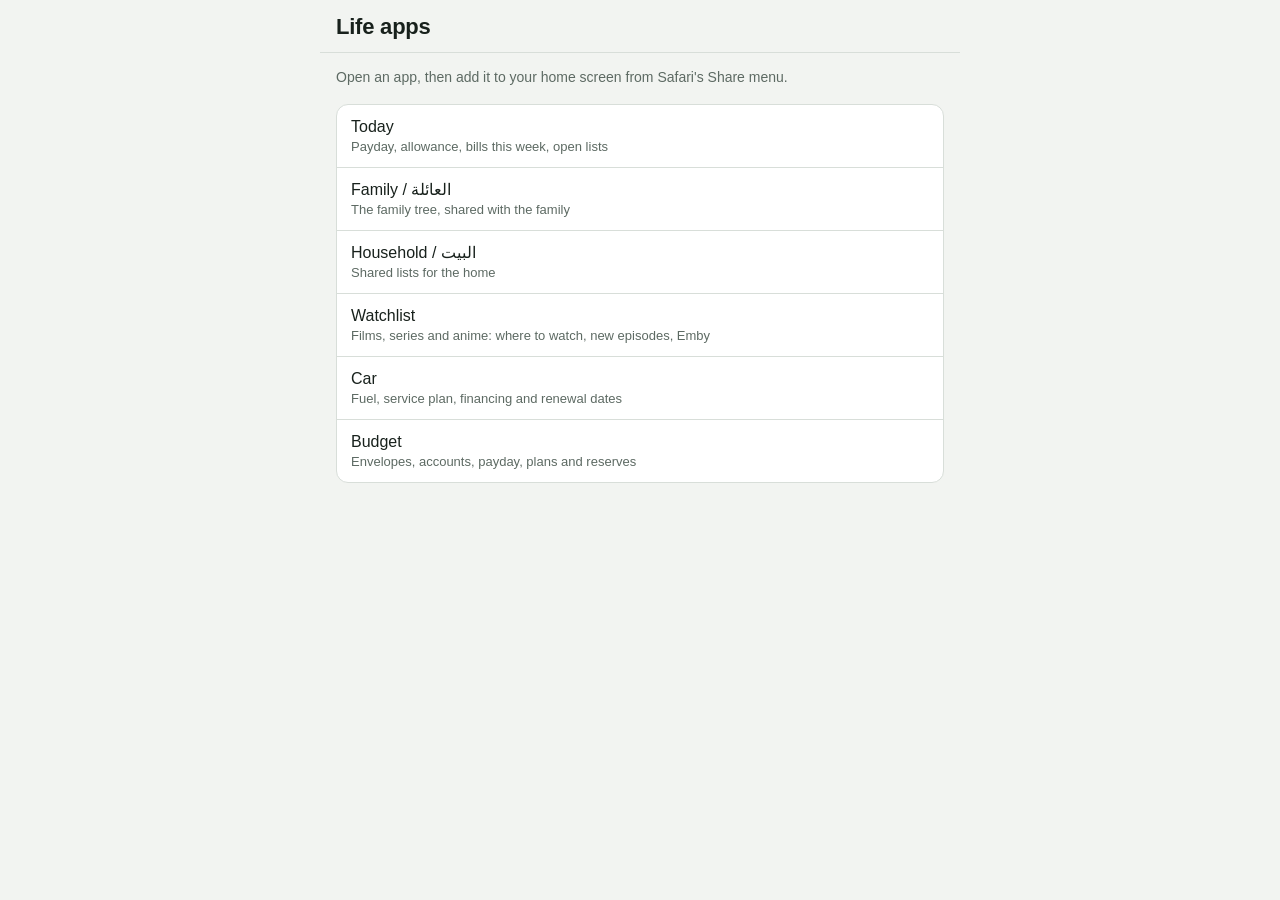
<file: index.html>
<!doctype html>
<html lang="en">
<head>
  <meta charset="utf-8">
  <meta name="viewport" content="width=device-width, initial-scale=1, viewport-fit=cover">
  <title>Life apps</title>
  <link rel="stylesheet" href="shared/ui.css">
</head>
<body>
  <div id="app">
    <header class="app-header"><h1 class="app-title">Life apps</h1></header>
    <main class="app-main">
      <p class="figure-label">Open an app, then add it to your home screen from Safari's Share menu.</p>
      <ul class="list" style="margin-top:16px">
        <li class="row">
          <a class="row-main" href="today/" style="color:inherit;text-decoration:none">
            <span class="row-title">Today</span>
            <span class="row-sub">Payday, allowance, bills this week, open lists</span>
          </a>
        </li>
        <li class="row">
          <a class="row-main" href="family/" style="color:inherit;text-decoration:none">
            <span class="row-title">Family / العائلة</span>
            <span class="row-sub">The family tree, shared with the family</span>
          </a>
        </li>
        <li class="row">
          <a class="row-main" href="household/" style="color:inherit;text-decoration:none">
            <span class="row-title">Household / البيت</span>
            <span class="row-sub">Shared lists for the home</span>
          </a>
        </li>
        <li class="row">
          <a class="row-main" href="watchlist/" style="color:inherit;text-decoration:none">
            <span class="row-title">Watchlist</span>
            <span class="row-sub">Films, series and anime: where to watch, new episodes, Emby</span>
          </a>
        </li>
        <li class="row">
          <a class="row-main" href="car/" style="color:inherit;text-decoration:none">
            <span class="row-title">Car</span>
            <span class="row-sub">Fuel, service plan, financing and renewal dates</span>
          </a>
        </li>
        <li class="row">
          <a class="row-main" href="budget/" style="color:inherit;text-decoration:none">
            <span class="row-title">Budget</span>
            <span class="row-sub">Envelopes, accounts, payday, plans and reserves</span>
          </a>
        </li>
      </ul>
    </main>
  </div>
</body>
</html>
</file>
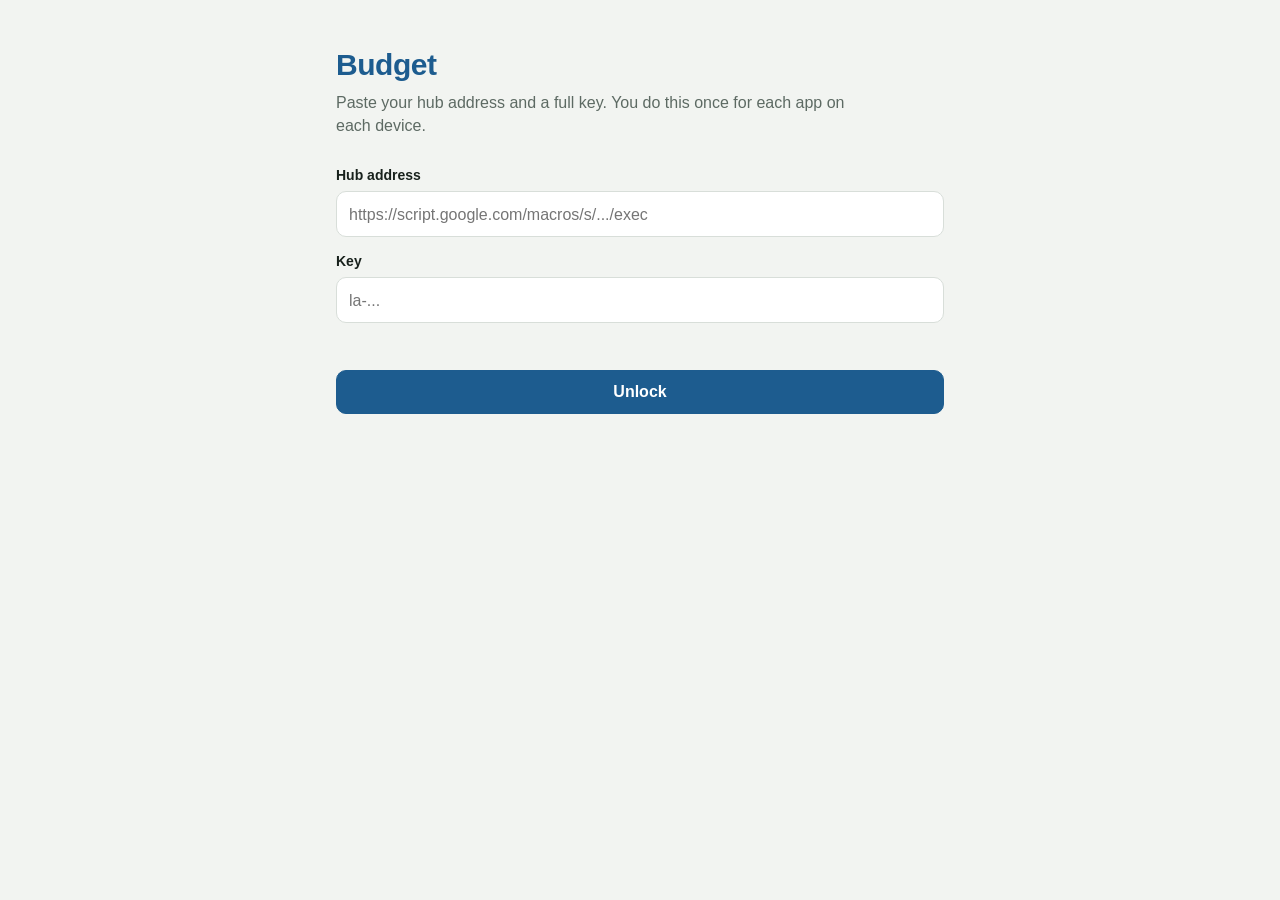
<file: budget/index.html>
<!doctype html>
<html lang="en" style="--accent: #1d5c8f">
<head>
  <meta charset="utf-8">
  <meta name="viewport" content="width=device-width, initial-scale=1, viewport-fit=cover">
  <title>Budget</title>
  <meta name="theme-color" content="#1d5c8f">
  <meta name="apple-mobile-web-app-capable" content="yes">
  <meta name="mobile-web-app-capable" content="yes">
  <meta name="apple-mobile-web-app-title" content="Budget">
  <meta name="apple-mobile-web-app-status-bar-style" content="default">
  <link rel="manifest" href="manifest.json">
  <link rel="apple-touch-icon" href="icon-180.png">
  <link rel="icon" href="icon-192.png">
  <link rel="stylesheet" href="../shared/ui.css">
  <link rel="stylesheet" href="budget.css">
</head>
<body>
  <div id="app"></div>
  <script src="../shared/hub.js"></script>
  <script src="../shared/kit.js"></script>
  <script src="calc.js"></script>
  <script src="../car/calc.js"></script>
  <script src="sms.js"></script>
  <script src="v1-ledger.js"></script>
  <script src="migrate.js"></script>
  <script src="app.js"></script>
</body>
</html>
</file>
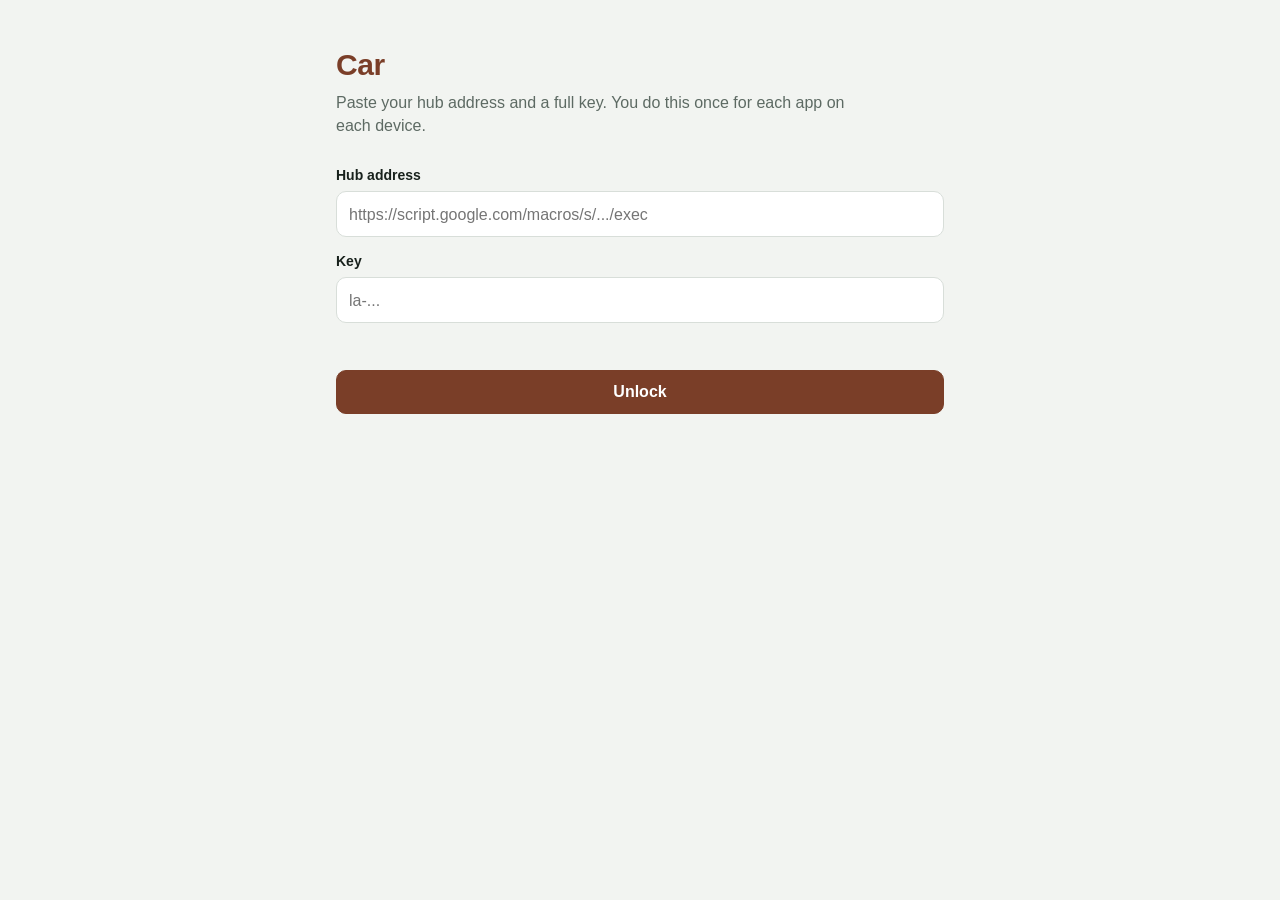
<file: car/index.html>
<!doctype html>
<html lang="en" style="--accent: #7a3e28">
<head>
  <meta charset="utf-8">
  <meta name="viewport" content="width=device-width, initial-scale=1, viewport-fit=cover">
  <title>Car</title>
  <meta name="theme-color" content="#7a3e28">
  <meta name="apple-mobile-web-app-capable" content="yes">
  <meta name="mobile-web-app-capable" content="yes">
  <meta name="apple-mobile-web-app-title" content="Car">
  <meta name="apple-mobile-web-app-status-bar-style" content="default">
  <link rel="manifest" href="manifest.json">
  <link rel="apple-touch-icon" href="icon-180.png">
  <link rel="icon" href="icon-192.png">
  <link rel="stylesheet" href="../shared/ui.css">
  <link rel="stylesheet" href="car.css">
</head>
<body>
  <div id="app"></div>
  <script src="../shared/hub.js"></script>
  <script src="../shared/kit.js"></script>
  <script src="../budget/calc.js"></script>
  <script src="calc.js"></script>
  <script src="app.js"></script>
</body>
</html>
</file>
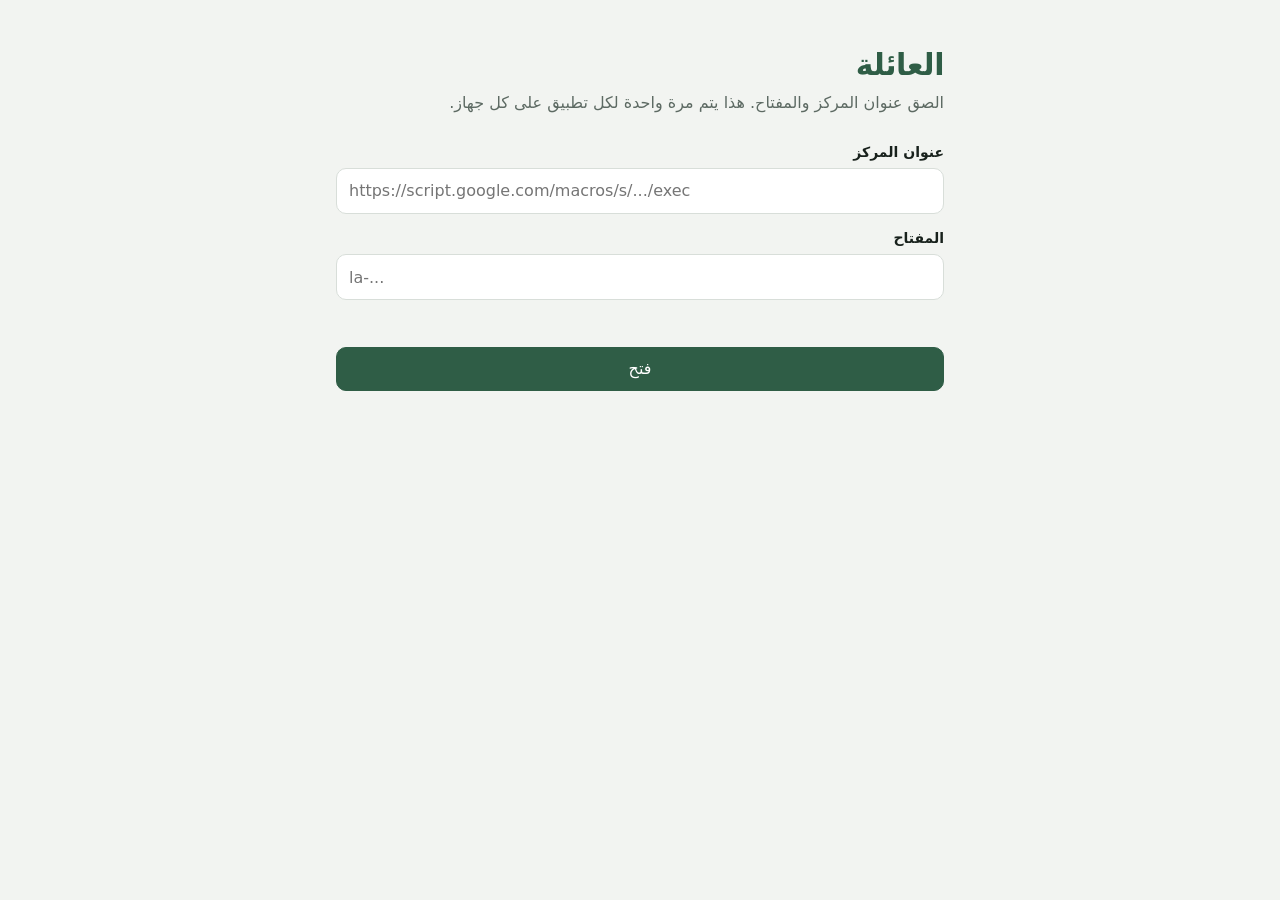
<file: family/index.html>
<!doctype html>
<html lang="ar" dir="rtl" style="--accent: #2f5d46">
<head>
  <meta charset="utf-8">
  <meta name="viewport" content="width=device-width, initial-scale=1, viewport-fit=cover">
  <meta name="robots" content="noindex, nofollow">
  <title>العائلة</title>
  <meta name="theme-color" content="#2f5d46">
  <meta name="apple-mobile-web-app-capable" content="yes">
  <meta name="mobile-web-app-capable" content="yes">
  <meta name="apple-mobile-web-app-title" content="العائلة">
  <meta name="apple-mobile-web-app-status-bar-style" content="default">
  <link rel="manifest" href="manifest.json">
  <link rel="apple-touch-icon" href="icon-180.png">
  <link rel="icon" href="icon-192.png">
  <link rel="stylesheet" href="../shared/ui.css">
  <link rel="stylesheet" href="family.css">
</head>
<body>
  <div id="app"></div>
  <script src="../shared/hub.js"></script>
  <script src="../shared/kit.js"></script>
  <script src="tree.js"></script>
  <script src="app.js"></script>
</body>
</html>
</file>
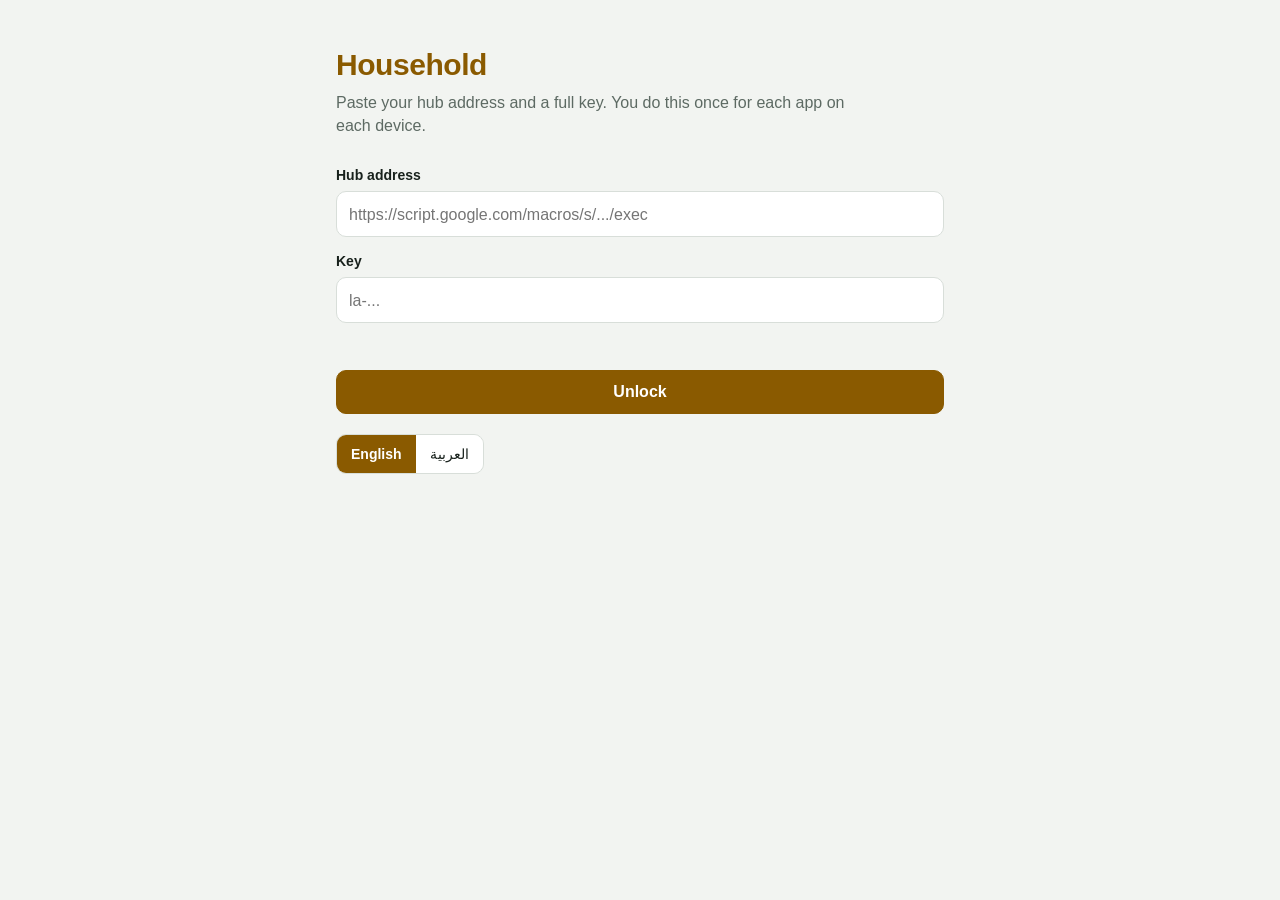
<file: household/index.html>
<!doctype html>
<html lang="en" style="--accent: #8a5a00">
<head>
  <meta charset="utf-8">
  <meta name="viewport" content="width=device-width, initial-scale=1, viewport-fit=cover">
  <title>Household</title>
  <meta name="theme-color" content="#8a5a00">
  <meta name="apple-mobile-web-app-capable" content="yes">
  <meta name="mobile-web-app-capable" content="yes">
  <meta name="apple-mobile-web-app-title" content="البيت">
  <meta name="apple-mobile-web-app-status-bar-style" content="default">
  <link rel="manifest" href="manifest.json">
  <link rel="apple-touch-icon" href="icon-180.png">
  <link rel="icon" href="icon-192.png">
  <link rel="stylesheet" href="../shared/ui.css">
  <link rel="stylesheet" href="household.css">
</head>
<body>
  <div id="app"></div>
  <script src="../shared/hub.js"></script>
  <script src="../shared/kit.js"></script>
  <script src="data.js"></script>
  <script src="catalog.js"></script>
  <script src="app.js"></script>
</body>
</html>
</file>
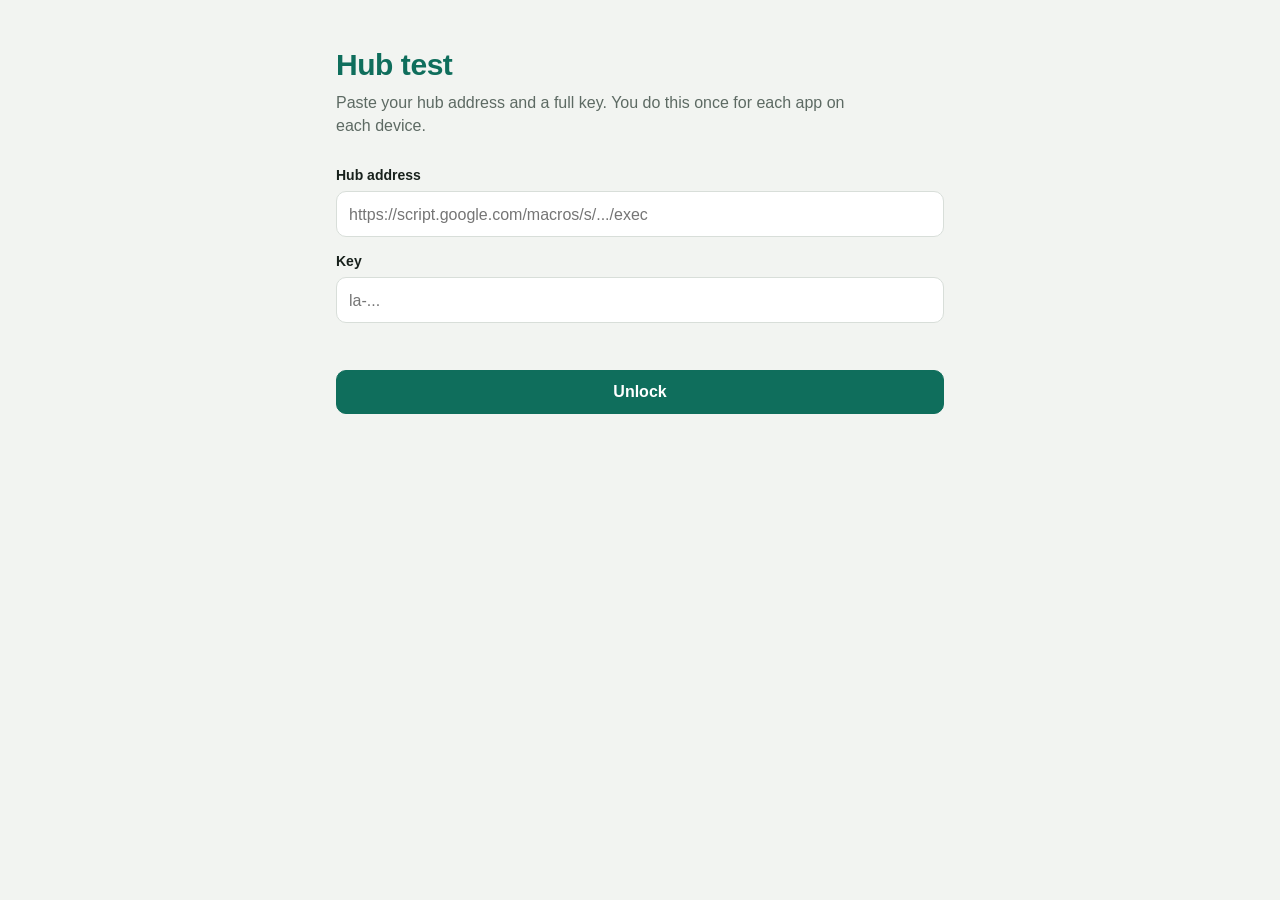
<file: test/index.html>
<!doctype html>
<html lang="en" style="--accent: #0f6e5c">
<head>
  <meta charset="utf-8">
  <meta name="viewport" content="width=device-width, initial-scale=1, viewport-fit=cover">
  <title>Hub test</title>
  <meta name="theme-color" content="#0f6e5c">
  <meta name="apple-mobile-web-app-capable" content="yes">
  <meta name="mobile-web-app-capable" content="yes">
  <meta name="apple-mobile-web-app-title" content="Hub test">
  <meta name="apple-mobile-web-app-status-bar-style" content="default">
  <link rel="manifest" href="manifest.json">
  <link rel="apple-touch-icon" href="icon-180.png">
  <link rel="icon" href="icon-192.png">
  <link rel="stylesheet" href="../shared/ui.css">
</head>
<body>
  <div id="app"></div>
  <script src="../shared/hub.js"></script>
  <script src="../shared/kit.js"></script>
  <script src="app.js"></script>
</body>
</html>
</file>
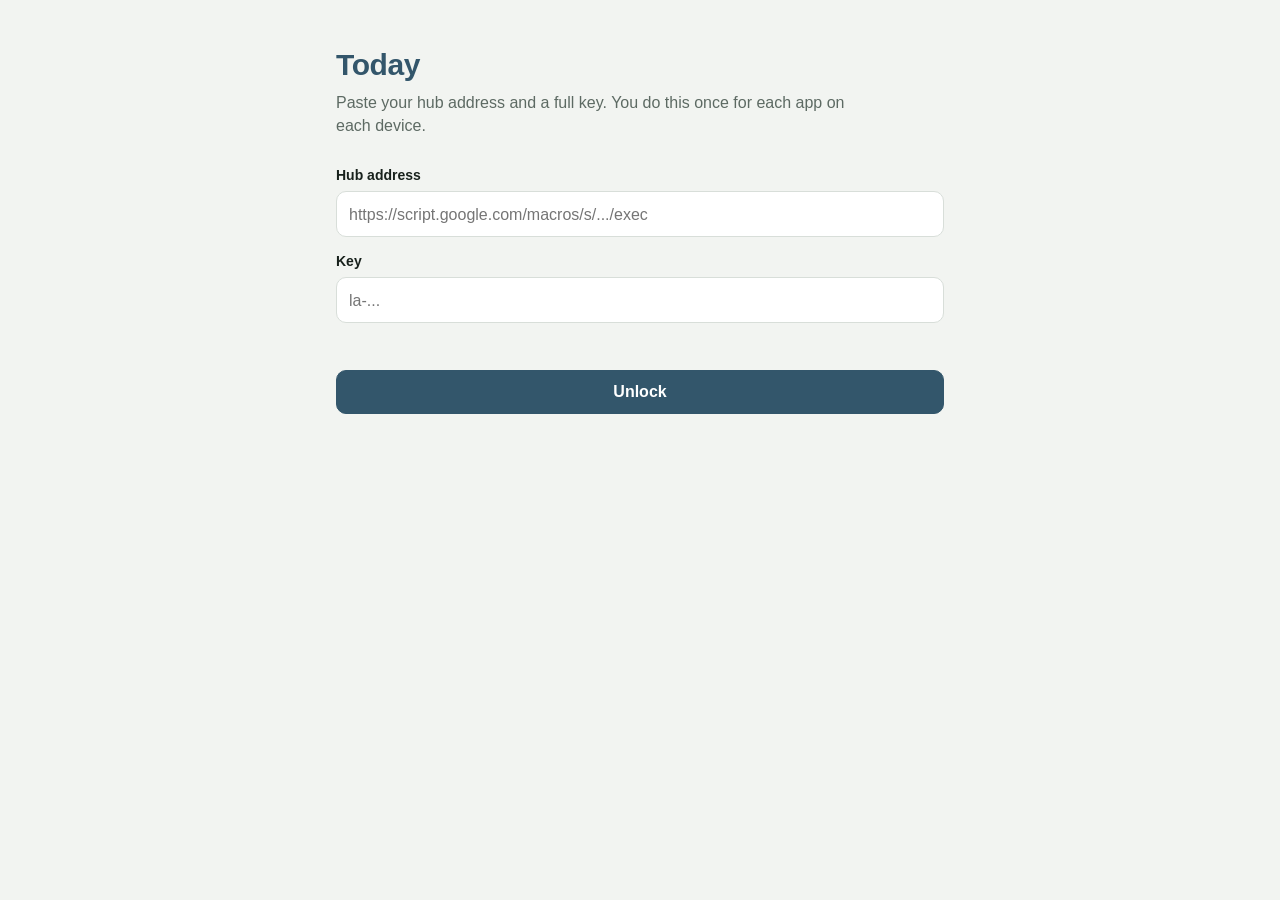
<file: today/index.html>
<!doctype html>
<html lang="en" style="--accent: #33566b">
<head>
  <meta charset="utf-8">
  <meta name="viewport" content="width=device-width, initial-scale=1, viewport-fit=cover">
  <title>Today</title>
  <meta name="theme-color" content="#33566b">
  <meta name="apple-mobile-web-app-capable" content="yes">
  <meta name="mobile-web-app-capable" content="yes">
  <meta name="apple-mobile-web-app-title" content="Today">
  <meta name="apple-mobile-web-app-status-bar-style" content="default">
  <link rel="manifest" href="manifest.json">
  <link rel="apple-touch-icon" href="icon-180.png">
  <link rel="icon" href="icon-192.png">
  <link rel="stylesheet" href="../shared/ui.css">
  <link rel="stylesheet" href="today.css">
</head>
<body>
  <div id="app"></div>
  <script src="../shared/hub.js"></script>
  <script src="../shared/kit.js"></script>
  <script src="../budget/calc.js"></script>
  <script src="../car/calc.js"></script>
  <script src="../watchlist/data.js"></script>
  <script src="app.js"></script>
</body>
</html>
</file>
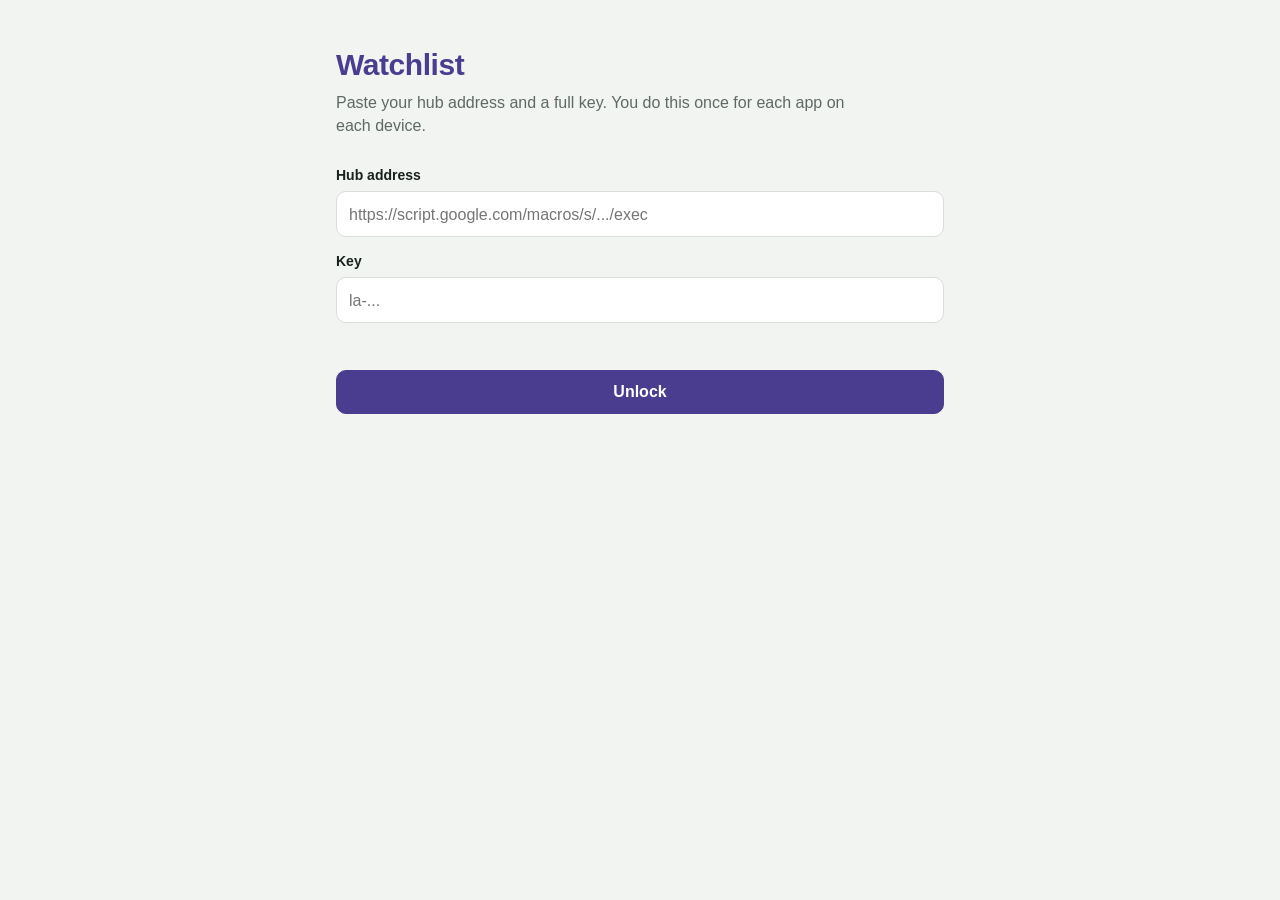
<file: watchlist/index.html>
<!doctype html>
<html lang="en" style="--accent: #4a3d8f">
<head>
  <meta charset="utf-8">
  <meta name="viewport" content="width=device-width, initial-scale=1, viewport-fit=cover">
  <title>Watchlist</title>
  <meta name="theme-color" content="#4a3d8f">
  <meta name="apple-mobile-web-app-capable" content="yes">
  <meta name="mobile-web-app-capable" content="yes">
  <meta name="apple-mobile-web-app-title" content="Watchlist">
  <meta name="apple-mobile-web-app-status-bar-style" content="default">
  <link rel="manifest" href="manifest.json">
  <link rel="apple-touch-icon" href="icon-180.png">
  <link rel="icon" href="icon-192.png">
  <link rel="stylesheet" href="../shared/ui.css">
  <link rel="stylesheet" href="watch.css">
</head>
<body>
  <div id="app"></div>
  <script src="../shared/hub.js"></script>
  <script src="../shared/kit.js"></script>
  <script src="data.js"></script>
  <script src="app.js"></script>
</body>
</html>
</file>
<file: shared/ui.css>
/*
 * Life apps: shared look.
 *
 * Built for one hand on an iPhone: the title and sync status at the top, the
 * list in the middle, and the thing you do most (adding) pinned at the bottom
 * where the thumb already is. Each app sets its own --accent on <html>, so
 * the apps share a shape but are told apart by colour.
 */

:root {
  --accent: #0f6e5c;
  --accent-ink: #ffffff;
  --accent-text: var(--accent); /* accent used for text; lifted in dark mode */
  --ground: #f2f4f1;
  --surface: #ffffff;
  --ink: #18211c;
  --muted: #5d6a63;
  --line: #d8ded9;
  --good: #2f7d4f;
  --warn: #a8670f;
  --bad: #b3261e;
  --radius: 12px;
  --gap: 16px;
  --font: -apple-system, BlinkMacSystemFont, "SF Pro Text", "SF Arabic", "Segoe UI", Roboto, "Noto Sans Arabic", sans-serif;
  color-scheme: light;
}

@media (prefers-color-scheme: dark) {
  :root {
    --ground: #101412;
    --surface: #1a201d;
    --ink: #e4ebe6;
    --muted: #97a59d;
    --line: #2c3530;
    --good: #5fbf85;
    --warn: #e3a54a;
    --bad: #f2867d;
    --accent-text: color-mix(in srgb, var(--accent) 55%, #ffffff);
    color-scheme: dark;
  }
}

* {
  box-sizing: border-box;
}

html {
  -webkit-text-size-adjust: 100%;
  background: var(--ground);
}

body {
  margin: 0;
  min-height: 100vh;
  background: var(--ground);
  color: var(--ink);
  font: 16px/1.45 var(--font);
  font-variant-numeric: tabular-nums;
  -webkit-font-smoothing: antialiased;
}

#app {
  max-width: 640px;
  margin: 0 auto;
  padding: env(safe-area-inset-top) 0 calc(96px + env(safe-area-inset-bottom));
}

button,
input,
select,
textarea {
  font: inherit;
  color: inherit;
}

:focus-visible {
  outline: 2px solid var(--accent-text);
  outline-offset: 2px;
}

/* ---- header ---------------------------------------------------- */

.app-header {
  position: sticky;
  top: 0;
  z-index: 5;
  display: flex;
  align-items: center;
  justify-content: space-between;
  gap: 12px;
  padding: 14px var(--gap) 12px;
  background: var(--ground);
  border-bottom: 1px solid var(--line);
}

.app-title {
  margin: 0;
  font-size: 22px;
  line-height: 1.2;
  font-weight: 700;
  letter-spacing: -0.01em;
}

.app-main {
  padding: 8px var(--gap) var(--gap);
}

/* ---- sync status ----------------------------------------------- */

.pill {
  display: inline-flex;
  align-items: center;
  gap: 8px;
  min-height: 32px;
  padding: 4px 12px;
  border: 1px solid var(--line);
  border-radius: 999px;
  background: var(--surface);
  font-size: 13px;
  color: var(--muted);
  cursor: pointer;
  white-space: nowrap;
}

.pill-dot {
  width: 8px;
  height: 8px;
  border-radius: 50%;
  background: var(--muted);
}

.pill[data-tone="good"] .pill-dot { background: var(--good); }
.pill[data-tone="warn"] .pill-dot { background: var(--warn); }
.pill[data-tone="bad"] .pill-dot { background: var(--bad); }
.pill[data-tone="bad"] { color: var(--bad); }
.pill[data-tone="busy"] .pill-dot { background: var(--accent); animation: pulse 1s ease-in-out infinite; }

@keyframes pulse {
  50% { opacity: 0.3; }
}

/* ---- the number that matters ----------------------------------- */

.figure {
  padding: 20px 0 12px;
}

.figure-value {
  display: block;
  font-size: 44px;
  line-height: 1;
  font-weight: 700;
  letter-spacing: -0.02em;
  color: var(--accent-text);
}

.figure-label {
  display: block;
  margin-top: 6px;
  color: var(--muted);
  font-size: 14px;
}

/* ---- sections and lists ---------------------------------------- */

.section {
  margin-top: 24px;
}

.section-title {
  margin: 0 0 8px;
  font-size: 15px;
  font-weight: 600;
  color: var(--muted);
}

.list {
  margin: 0;
  padding: 0;
  list-style: none;
  background: var(--surface);
  border: 1px solid var(--line);
  border-radius: var(--radius);
  overflow: hidden;
}

.row {
  display: flex;
  align-items: center;
  gap: 12px;
  min-height: 52px;
  padding: 10px 14px;
}

.row + .row {
  border-top: 1px solid var(--line);
}

.row-main {
  flex: 1;
  min-width: 0;
}

.row-title {
  display: block;
  overflow: hidden;
  text-overflow: ellipsis;
  white-space: nowrap;
}

.row-sub {
  display: block;
  font-size: 13px;
  color: var(--muted);
}

.row[data-pending] .row-sub::before {
  content: "";
  display: inline-block;
  width: 6px;
  height: 6px;
  margin-inline-end: 6px;
  border-radius: 50%;
  background: var(--warn);
  vertical-align: 1px;
}

.empty {
  padding: 28px 16px;
  text-align: center;
  color: var(--muted);
}

/* ---- checks ---------------------------------------------------- */

.check {
  align-items: flex-start;
}

.check-mark {
  flex: none;
  width: 22px;
  font-weight: 700;
}

.check[data-pass="yes"] .check-mark { color: var(--good); }
.check[data-pass="no"] .check-mark { color: var(--bad); }

/* ---- buttons --------------------------------------------------- */

.btn {
  display: inline-flex;
  align-items: center;
  justify-content: center;
  min-height: 44px;
  padding: 0 16px;
  border: 1px solid var(--line);
  border-radius: 10px;
  background: var(--surface);
  cursor: pointer;
}

.btn:disabled {
  opacity: 0.55;
  cursor: default;
}

.btn-primary {
  border-color: var(--accent);
  background: var(--accent);
  color: var(--accent-ink);
  font-weight: 600;
}

.btn-quiet {
  min-height: 36px;
  padding: 0 10px;
  border-color: transparent;
  background: transparent;
  color: var(--muted);
}

.btn-wide {
  width: 100%;
}

.btn.armed {
  border-color: var(--bad);
  color: var(--bad);
}

.btn-row {
  display: flex;
  flex-wrap: wrap;
  gap: 8px;
}

/* ---- forms ----------------------------------------------------- */

.field {
  display: block;
  margin-bottom: 14px;
}

.field-label {
  display: block;
  margin-bottom: 6px;
  font-size: 14px;
  font-weight: 600;
}

.field-input {
  width: 100%;
  min-height: 46px;
  padding: 10px 12px;
  border: 1px solid var(--line);
  border-radius: 10px;
  background: var(--surface);
  font-size: 16px; /* 16px stops iOS zooming in on focus */
}

.form-error {
  min-height: 1.45em;
  margin: 0 0 12px;
  color: var(--bad);
  font-size: 14px;
}

/* ---- the add bar, pinned for the thumb ------------------------- */

.composer {
  position: fixed;
  left: 0;
  right: 0;
  bottom: 0;
  z-index: 6;
  background: var(--ground);
  border-top: 1px solid var(--line);
  padding: 10px var(--gap) calc(10px + env(safe-area-inset-bottom));
}

.composer-inner {
  display: flex;
  gap: 8px;
  max-width: calc(640px - 32px);
  margin: 0 auto;
}

.composer .field-input {
  flex: 1;
}

/* ---- unlock ---------------------------------------------------- */

.unlock {
  padding: 48px var(--gap) var(--gap);
}

.unlock-title {
  margin: 0 0 8px;
  font-size: 30px;
  line-height: 1.15;
  font-weight: 700;
  letter-spacing: -0.015em;
  color: var(--accent-text);
}

.unlock-lead {
  margin: 0 0 28px;
  max-width: 34em;
  color: var(--muted);
}

/* ---- toast ----------------------------------------------------- */

.toast {
  position: fixed;
  left: 50%;
  bottom: calc(84px + env(safe-area-inset-bottom));
  z-index: 10;
  max-width: calc(100% - 32px);
  padding: 10px 14px;
  border-radius: 10px;
  background: var(--ink);
  color: var(--ground);
  font-size: 14px;
  transform: translate(-50%, 12px);
  opacity: 0;
  pointer-events: none;
  transition: opacity 0.18s, transform 0.18s;
}

.toast.show {
  opacity: 1;
  transform: translate(-50%, 0);
}

@media (prefers-reduced-motion: reduce) {
  .toast { transition: none; }
  .pill[data-tone="busy"] .pill-dot { animation: none; }
}

/* ---- two-way toggle (language switch and similar) --------------- */

.toggle {
  display: inline-flex;
  border: 1px solid var(--line);
  border-radius: 10px;
  overflow: hidden;
}

.toggle button {
  min-height: 38px;
  padding: 0 14px;
  border: 0;
  background: var(--surface);
  font-size: 14px;
  cursor: pointer;
}

.toggle button[aria-pressed="true"] {
  background: var(--accent);
  color: var(--accent-ink);
  font-weight: 600;
}
</file>
<file: budget/budget.css>
/*
 * Budget: what only this app needs, on top of shared/ui.css.
 * Money reads in tabular figures; the one big number is Remaining.
 */

.month-head {
  display: flex;
  align-items: baseline;
  justify-content: space-between;
  gap: 12px;
  padding-top: 12px;
}

.month-name {
  margin: 0;
  font-size: 15px;
  font-weight: 600;
}

.month-range {
  color: var(--muted);
  font-size: 13px;
}

.hero {
  padding: 14px 0 6px;
}

.hero-value {
  display: block;
  font-size: 48px;
  line-height: 1;
  font-weight: 700;
  letter-spacing: -0.025em;
  color: var(--accent-text);
}

.hero-value.neg {
  color: var(--bad);
}

.hero-label {
  display: block;
  margin-top: 8px;
  color: var(--muted);
  font-size: 14px;
}

.cur {
  font-size: 0.42em;
  font-weight: 600;
  letter-spacing: 0;
  margin-left: 4px;
  color: var(--muted);
}

/* ---- banners --------------------------------------------------- */

.banner {
  display: block;
  margin: 14px 0 0;
  padding: 12px 14px;
  border: 1px solid var(--line);
  border-left: 4px solid var(--accent);
  border-radius: 10px;
  background: var(--surface);
  color: inherit;
  text-decoration: none;
}

.banner[data-tone="warn"] { border-left-color: var(--warn); }
.banner[data-tone="bad"] { border-left-color: var(--bad); }

.banner-title {
  display: block;
  font-weight: 600;
}

.banner-text {
  display: block;
  font-size: 14px;
  color: var(--muted);
}

/* ---- envelope rows --------------------------------------------- */

.env {
  display: flex;
  align-items: center;
  gap: 12px;
  min-height: 60px;
  padding: 10px 14px;
  color: inherit;
  text-decoration: none;
}

.env + .env,
.list > .row-link + .row-link {
  border-top: 1px solid var(--line);
}

.env-main {
  flex: 1;
  min-width: 0;
}

.env-name {
  display: block;
  overflow: hidden;
  text-overflow: ellipsis;
  white-space: nowrap;
}

.env-sub {
  display: block;
  font-size: 13px;
  color: var(--muted);
}

.env-left {
  flex: none;
  text-align: right;
  font-weight: 600;
}

.env-left.neg { color: var(--bad); }
.env-left.zero { color: var(--muted); font-weight: 400; }

.bar {
  position: relative;
  height: 4px;
  margin-top: 6px;
  border-radius: 2px;
  background: var(--line);
  overflow: hidden;
}

.bar > span {
  position: absolute;
  inset: 0 auto 0 0;
  border-radius: 2px;
  background: var(--accent);
}

.bar[data-tone="warn"] > span { background: var(--warn); }
.bar[data-tone="bad"] > span { background: var(--bad); }

.row-link {
  display: flex;
  align-items: center;
  gap: 12px;
  min-height: 52px;
  padding: 10px 14px;
  color: inherit;
  text-decoration: none;
}

.row-link .chev {
  color: var(--muted);
  flex: none;
}

.amt {
  flex: none;
  text-align: right;
  font-weight: 600;
  white-space: nowrap;
}

.amt.in { color: var(--good); }
.amt.muted { color: var(--muted); font-weight: 400; }

.kv {
  display: flex;
  justify-content: space-between;
  gap: 12px;
  padding: 8px 14px;
  font-size: 15px;
}

.kv + .kv { border-top: 1px solid var(--line); }
.kv > span:first-child { color: var(--muted); }
.kv > span:last-child { font-weight: 600; text-align: right; }

/* ---- bottom navigation ----------------------------------------- */

.tabbar {
  position: fixed;
  left: 0;
  right: 0;
  bottom: 0;
  z-index: 6;
  background: var(--ground);
  border-top: 1px solid var(--line);
  padding: 6px 8px calc(6px + env(safe-area-inset-bottom));
}

.tabbar-inner {
  display: grid;
  grid-template-columns: 1fr 1fr 72px 1fr 1fr;
  align-items: center;
  max-width: 640px;
  margin: 0 auto;
}

.tab {
  display: flex;
  flex-direction: column;
  align-items: center;
  gap: 2px;
  padding: 6px 0;
  color: var(--muted);
  text-decoration: none;
  font-size: 12px;
}

.tab svg {
  width: 22px;
  height: 22px;
}

.tab[aria-current="page"] {
  color: var(--accent-text);
  font-weight: 600;
}

.tab-add {
  justify-self: center;
  display: flex;
  align-items: center;
  justify-content: center;
  width: 56px;
  height: 56px;
  margin-top: -14px;
  border-radius: 50%;
  background: var(--accent);
  color: var(--accent-ink);
  box-shadow: 0 0 0 4px var(--ground);
  text-decoration: none;
}

.tab-add svg {
  width: 26px;
  height: 26px;
}

/* ---- forms ----------------------------------------------------- */

.page-title {
  margin: 16px 0 4px;
  font-size: 22px;
  font-weight: 700;
  letter-spacing: -0.01em;
}

.page-lead {
  margin: 0 0 16px;
  color: var(--muted);
  font-size: 14px;
}

.back {
  display: inline-flex;
  align-items: center;
  gap: 4px;
  margin-top: 10px;
  color: var(--accent-text);
  text-decoration: none;
  font-size: 15px;
}

.amount-input {
  width: 100%;
  border: 0;
  border-bottom: 2px solid var(--line);
  background: transparent;
  font-size: 44px;
  font-weight: 700;
  letter-spacing: -0.02em;
  padding: 4px 0 6px;
  font-variant-numeric: tabular-nums;
}

.amount-input:focus {
  outline: none;
  border-bottom-color: var(--accent);
}

.chips {
  display: flex;
  flex-wrap: wrap;
  gap: 8px;
}

.chip {
  min-height: 38px;
  padding: 6px 12px;
  border: 1px solid var(--line);
  border-radius: 999px;
  background: var(--surface);
  font-size: 15px;
  cursor: pointer;
}

.chip[aria-pressed="true"] {
  border-color: var(--accent);
  background: var(--accent);
  color: var(--accent-ink);
}

.select {
  width: 100%;
  min-height: 46px;
  padding: 10px 12px;
  border: 1px solid var(--line);
  border-radius: 10px;
  background: var(--surface);
  font-size: 16px;
  -webkit-appearance: none;
  appearance: none;
}

.two {
  display: grid;
  grid-template-columns: 1fr 1fr;
  gap: 10px;
}

.toggle {
  display: inline-flex;
  border: 1px solid var(--line);
  border-radius: 10px;
  overflow: hidden;
}

.toggle button {
  min-height: 38px;
  padding: 0 14px;
  border: 0;
  background: var(--surface);
  font-size: 14px;
  cursor: pointer;
}

.toggle button[aria-pressed="true"] {
  background: var(--accent);
  color: var(--accent-ink);
  font-weight: 600;
}

.save-bar {
  position: sticky;
  bottom: calc(76px + env(safe-area-inset-bottom));
  padding: 12px 0 4px;
  background: linear-gradient(to bottom, transparent, var(--ground) 30%);
}

.inline-input {
  width: 110px;
  min-height: 38px;
  padding: 6px 8px;
  border: 1px solid var(--line);
  border-radius: 8px;
  background: var(--surface);
  text-align: right;
  font-size: 16px;
  font-variant-numeric: tabular-nums;
}

.note {
  margin: 8px 0 0;
  font-size: 13px;
  color: var(--muted);
}

/* a row whose text needs the full width, with its figure and buttons below */
.row.stack {
  flex-wrap: wrap;
  row-gap: 6px;
}

.row.stack > .row-main {
  flex: 1 1 100%;
}

.row.stack > .btn-row {
  margin-left: auto;
}

/* ---- payday steps ---------------------------------------------- */

.steps {
  display: flex;
  gap: 6px;
  margin: 8px 0 16px;
}

.steps span {
  flex: 1;
  height: 4px;
  border-radius: 2px;
  background: var(--line);
}

.steps span[data-on] { background: var(--accent); }

.tick {
  width: 24px;
  height: 24px;
  accent-color: var(--accent);
  flex: none;
}

/* ---- check table ----------------------------------------------- */

.check-table {
  width: 100%;
  border-collapse: collapse;
  font-size: 14px;
}

.check-table th,
.check-table td {
  padding: 8px 6px;
  border-bottom: 1px solid var(--line);
  text-align: right;
}

.check-table th:first-child,
.check-table td:first-child {
  text-align: left;
}

.check-table th {
  color: var(--muted);
  font-weight: 600;
}

.check-table tr[data-bad] td { color: var(--bad); font-weight: 600; }

textarea.field-input {
  min-height: 120px;
  font: 13px/1.4 ui-monospace, Menlo, monospace;
}

/* ---- shopping trips from Household ---------------------------------- */
.card-pad {
  padding: 12px 14px;
  background: var(--surface);
  border: 1px solid var(--line);
  border-radius: var(--radius);
}
.trip summary {
  margin-bottom: 8px;
  color: var(--muted);
  font-size: 14px;
  cursor: pointer;
}
.trip details .kv { font-size: 14px; }

/* ---- bank messages and subscriptions -------------------------------- */
.sms-head {
  display: flex;
  align-items: baseline;
  justify-content: space-between;
  gap: 8px;
  margin-bottom: 4px;
}
.sms .select { margin: 6px 0; }
.sms-raw summary {
  color: var(--muted);
  font-size: 13px;
  cursor: pointer;
}
.sms-raw pre {
  margin: 6px 0;
  padding: 8px 10px;
  border-radius: 8px;
  background: var(--ground);
  font: inherit;
  font-size: 13px;
  white-space: pre-wrap;
  direction: rtl;
  text-align: right;
}
.check-line {
  display: flex;
  align-items: center;
  gap: 8px;
  margin: 6px 0;
  font-size: 14px;
}
.check-line input { width: 20px; height: 20px; }

/* ---- planned purchases ----------------------------------------- */

.buy-row {
  gap: 10px;
}

.buy-move {
  display: flex;
  flex-direction: column;
  gap: 2px;
}

.buy-move .btn {
  min-height: 26px;
  padding: 0 8px;
  font-size: 12px;
}

.buy-move .btn[disabled] {
  opacity: 0.25;
}

.row-sub[data-tone="good"] { color: var(--good); }
.row-sub[data-tone="bad"] { color: var(--bad); }

/* ---- pace, settled, daily allowance ----------------------------- */

.bar > .pace {
  position: absolute;
  top: -3px;
  bottom: -3px;
  width: 2px;
  margin-left: -1px;
  background: var(--ink);
  opacity: 0.55;
}

.bar {
  overflow: visible;
}

.fold {
  display: block;
  width: 100%;
  padding: 12px 14px;
  border: 1px dashed var(--line);
  border-radius: 10px;
  background: none;
  color: inherit;
  font: inherit;
  text-align: left;
  cursor: pointer;
}

.fold > span:first-child {
  display: block;
  font-weight: 600;
  color: var(--muted);
}

.fold > span:first-child::after {
  content: " ›";
}

.fold[aria-expanded="true"] > span:first-child::after {
  content: " ⌄";
}

.fold-sub {
  display: block;
  overflow: hidden;
  font-size: 13px;
  color: var(--muted);
  white-space: nowrap;
  text-overflow: ellipsis;
}

#settled-list {
  margin-top: 8px;
}

.days {
  display: flex;
  gap: 6px;
  margin-top: 10px;
}

.day {
  flex: 1;
  text-align: center;
}

.day-bar {
  position: relative;
  display: block;
  height: 30px;
  border-radius: 4px;
  background: var(--line);
  overflow: hidden;
}

.day-bar > span {
  position: absolute;
  inset: auto 0 0 0;
  background: var(--accent);
}

.day.over .day-bar > span { background: var(--bad); }

.day-name {
  font-size: 11px;
  color: var(--muted);
}

.day.today .day-name {
  font-weight: 700;
  color: var(--ink);
}
</file>
<file: car/car.css>
/*
 * Car: the same look as Budget (this file starts as a copy of budget.css), plus a few car pieces at the end.
 * Money reads in tabular figures; the one big number is Remaining.
 */

.month-head {
  display: flex;
  align-items: baseline;
  justify-content: space-between;
  gap: 12px;
  padding-top: 12px;
}

.month-name {
  margin: 0;
  font-size: 15px;
  font-weight: 600;
}

.month-range {
  color: var(--muted);
  font-size: 13px;
}

.hero {
  padding: 14px 0 6px;
}

.hero-value {
  display: block;
  font-size: 48px;
  line-height: 1;
  font-weight: 700;
  letter-spacing: -0.025em;
  color: var(--accent-text);
}

.hero-value.neg {
  color: var(--bad);
}

.hero-label {
  display: block;
  margin-top: 8px;
  color: var(--muted);
  font-size: 14px;
}

.cur {
  font-size: 0.42em;
  font-weight: 600;
  letter-spacing: 0;
  margin-left: 4px;
  color: var(--muted);
}

/* ---- banners --------------------------------------------------- */

.banner {
  display: block;
  margin: 14px 0 0;
  padding: 12px 14px;
  border: 1px solid var(--line);
  border-left: 4px solid var(--accent);
  border-radius: 10px;
  background: var(--surface);
  color: inherit;
  text-decoration: none;
}

.banner[data-tone="warn"] { border-left-color: var(--warn); }
.banner[data-tone="bad"] { border-left-color: var(--bad); }

.banner-title {
  display: block;
  font-weight: 600;
}

.banner-text {
  display: block;
  font-size: 14px;
  color: var(--muted);
}

/* ---- envelope rows --------------------------------------------- */

.env {
  display: flex;
  align-items: center;
  gap: 12px;
  min-height: 60px;
  padding: 10px 14px;
  color: inherit;
  text-decoration: none;
}

.env + .env,
.list > .row-link + .row-link {
  border-top: 1px solid var(--line);
}

.env-main {
  flex: 1;
  min-width: 0;
}

.env-name {
  display: block;
  overflow: hidden;
  text-overflow: ellipsis;
  white-space: nowrap;
}

.env-sub {
  display: block;
  font-size: 13px;
  color: var(--muted);
}

.env-left {
  flex: none;
  text-align: right;
  font-weight: 600;
}

.env-left.neg { color: var(--bad); }
.env-left.zero { color: var(--muted); font-weight: 400; }

.bar {
  position: relative;
  height: 4px;
  margin-top: 6px;
  border-radius: 2px;
  background: var(--line);
  overflow: hidden;
}

.bar > span {
  position: absolute;
  inset: 0 auto 0 0;
  border-radius: 2px;
  background: var(--accent);
}

.bar[data-tone="warn"] > span { background: var(--warn); }
.bar[data-tone="bad"] > span { background: var(--bad); }

.row-link {
  display: flex;
  align-items: center;
  gap: 12px;
  min-height: 52px;
  padding: 10px 14px;
  color: inherit;
  text-decoration: none;
}

.row-link .chev {
  color: var(--muted);
  flex: none;
}

.amt {
  flex: none;
  text-align: right;
  font-weight: 600;
  white-space: nowrap;
}

.amt.in { color: var(--good); }
.amt.muted { color: var(--muted); font-weight: 400; }

.kv {
  display: flex;
  justify-content: space-between;
  gap: 12px;
  padding: 8px 14px;
  font-size: 15px;
}

.kv + .kv { border-top: 1px solid var(--line); }
.kv > span:first-child { color: var(--muted); }
.kv > span:last-child { font-weight: 600; text-align: right; }

/* ---- bottom navigation ----------------------------------------- */

.tabbar {
  position: fixed;
  left: 0;
  right: 0;
  bottom: 0;
  z-index: 6;
  background: var(--ground);
  border-top: 1px solid var(--line);
  padding: 6px 8px calc(6px + env(safe-area-inset-bottom));
}

.tabbar-inner {
  display: grid;
  grid-template-columns: 1fr 1fr 72px 1fr 1fr;
  align-items: center;
  max-width: 640px;
  margin: 0 auto;
}

.tab {
  display: flex;
  flex-direction: column;
  align-items: center;
  gap: 2px;
  padding: 6px 0;
  color: var(--muted);
  text-decoration: none;
  font-size: 12px;
}

.tab svg {
  width: 22px;
  height: 22px;
}

.tab[aria-current="page"] {
  color: var(--accent-text);
  font-weight: 600;
}

.tab-add {
  justify-self: center;
  display: flex;
  align-items: center;
  justify-content: center;
  width: 56px;
  height: 56px;
  margin-top: -14px;
  border-radius: 50%;
  background: var(--accent);
  color: var(--accent-ink);
  box-shadow: 0 0 0 4px var(--ground);
  text-decoration: none;
}

.tab-add svg {
  width: 26px;
  height: 26px;
}

/* ---- forms ----------------------------------------------------- */

.page-title {
  margin: 16px 0 4px;
  font-size: 22px;
  font-weight: 700;
  letter-spacing: -0.01em;
}

.page-lead {
  margin: 0 0 16px;
  color: var(--muted);
  font-size: 14px;
}

.back {
  display: inline-flex;
  align-items: center;
  gap: 4px;
  margin-top: 10px;
  color: var(--accent-text);
  text-decoration: none;
  font-size: 15px;
}

.amount-input {
  width: 100%;
  border: 0;
  border-bottom: 2px solid var(--line);
  background: transparent;
  font-size: 44px;
  font-weight: 700;
  letter-spacing: -0.02em;
  padding: 4px 0 6px;
  font-variant-numeric: tabular-nums;
}

.amount-input:focus {
  outline: none;
  border-bottom-color: var(--accent);
}

.chips {
  display: flex;
  flex-wrap: wrap;
  gap: 8px;
}

.chip {
  min-height: 38px;
  padding: 6px 12px;
  border: 1px solid var(--line);
  border-radius: 999px;
  background: var(--surface);
  font-size: 15px;
  cursor: pointer;
}

.chip[aria-pressed="true"] {
  border-color: var(--accent);
  background: var(--accent);
  color: var(--accent-ink);
}

.select {
  width: 100%;
  min-height: 46px;
  padding: 10px 12px;
  border: 1px solid var(--line);
  border-radius: 10px;
  background: var(--surface);
  font-size: 16px;
  -webkit-appearance: none;
  appearance: none;
}

.two {
  display: grid;
  grid-template-columns: 1fr 1fr;
  gap: 10px;
}

.toggle {
  display: inline-flex;
  border: 1px solid var(--line);
  border-radius: 10px;
  overflow: hidden;
}

.toggle button {
  min-height: 38px;
  padding: 0 14px;
  border: 0;
  background: var(--surface);
  font-size: 14px;
  cursor: pointer;
}

.toggle button[aria-pressed="true"] {
  background: var(--accent);
  color: var(--accent-ink);
  font-weight: 600;
}

.save-bar {
  position: sticky;
  bottom: calc(76px + env(safe-area-inset-bottom));
  padding: 12px 0 4px;
  background: linear-gradient(to bottom, transparent, var(--ground) 30%);
}

.inline-input {
  width: 110px;
  min-height: 38px;
  padding: 6px 8px;
  border: 1px solid var(--line);
  border-radius: 8px;
  background: var(--surface);
  text-align: right;
  font-size: 16px;
  font-variant-numeric: tabular-nums;
}

.note {
  margin: 8px 0 0;
  font-size: 13px;
  color: var(--muted);
}

/* a row whose text needs the full width, with its figure and buttons below */
.row.stack {
  flex-wrap: wrap;
  row-gap: 6px;
}

.row.stack > .row-main {
  flex: 1 1 100%;
}

.row.stack > .btn-row {
  margin-left: auto;
}

/* ---- payday steps ---------------------------------------------- */

.steps {
  display: flex;
  gap: 6px;
  margin: 8px 0 16px;
}

.steps span {
  flex: 1;
  height: 4px;
  border-radius: 2px;
  background: var(--line);
}

.steps span[data-on] { background: var(--accent); }

.tick {
  width: 24px;
  height: 24px;
  accent-color: var(--accent);
  flex: none;
}

/* ---- check table ----------------------------------------------- */

.check-table {
  width: 100%;
  border-collapse: collapse;
  font-size: 14px;
}

.check-table th,
.check-table td {
  padding: 8px 6px;
  border-bottom: 1px solid var(--line);
  text-align: right;
}

.check-table th:first-child,
.check-table td:first-child {
  text-align: left;
}

.check-table th {
  color: var(--muted);
  font-weight: 600;
}

.check-table tr[data-bad] td { color: var(--bad); font-weight: 600; }

textarea.field-input {
  min-height: 120px;
  font: 13px/1.4 ui-monospace, Menlo, monospace;
}

/* ---- shopping trips from Household ---------------------------------- */
.card-pad {
  padding: 12px 14px;
  background: var(--surface);
  border: 1px solid var(--line);
  border-radius: var(--radius);
}
.trip summary {
  margin-bottom: 8px;
  color: var(--muted);
  font-size: 14px;
  cursor: pointer;
}
.trip details .kv { font-size: 14px; }

/* ---- bank messages and subscriptions -------------------------------- */
.sms-head {
  display: flex;
  align-items: baseline;
  justify-content: space-between;
  gap: 8px;
  margin-bottom: 4px;
}
.sms .select { margin: 6px 0; }
.sms-raw summary {
  color: var(--muted);
  font-size: 13px;
  cursor: pointer;
}
.sms-raw pre {
  margin: 6px 0;
  padding: 8px 10px;
  border-radius: 8px;
  background: var(--ground);
  font: inherit;
  font-size: 13px;
  white-space: pre-wrap;
  direction: rtl;
  text-align: right;
}
.check-line {
  display: flex;
  align-items: center;
  gap: 8px;
  margin: 6px 0;
  font-size: 14px;
}
.check-line input { width: 20px; height: 20px; }

/* ---- car ------------------------------------------------------- */

.status-dot {
  flex: none;
  width: 10px;
  height: 10px;
  margin-top: 6px;
  border-radius: 50%;
  background: var(--line);
}

.status-dot[data-tone="good"] { background: var(--good); }
.status-dot[data-tone="warn"] { background: var(--warn); }
.status-dot[data-tone="bad"] { background: var(--bad); }

.row.item {
  align-items: flex-start;
  gap: 12px;
}

.figures {
  display: grid;
  grid-template-columns: 1fr 1fr;
  gap: 1px;
  background: var(--line);
  border: 1px solid var(--line);
  border-radius: 14px;
  overflow: hidden;
}

.figures > div {
  padding: 12px 14px;
  background: var(--surface, #fff);
}

.figures b {
  display: block;
  font-size: 20px;
  font-variant-numeric: tabular-nums;
}

.figures span {
  color: var(--muted);
  font-size: 13px;
}

.tag {
  display: inline-block;
  margin-left: 6px;
  padding: 1px 7px;
  border-radius: 999px;
  background: var(--line);
  color: var(--muted);
  font-size: 12px;
  font-weight: 500;
  vertical-align: 1px;
}

a.btn {
  display: inline-flex;
  align-items: center;
  justify-content: center;
  text-decoration: none;
  color: inherit;
}

a.btn.btn-primary {
  color: var(--accent-ink);
}
</file>
<file: family/family.css>
/*
 * العائلة: what only this app needs, on top of shared/ui.css.
 * Written with start/end so right to left needs no overrides.
 */

:root {
  --fs: 16px;
}

html.big {
  --fs: 19px;
}

body {
  font-family: "SF Arabic", "Geeza Pro", "Noto Naskh Arabic", system-ui, -apple-system, "Segoe UI", Tahoma, sans-serif;
  font-size: var(--fs);
}

.app-header {
  gap: 8px;
}

.app-main {
  padding-bottom: calc(96px + env(safe-area-inset-bottom));
}

.women-btn {
  margin-inline-start: auto;
  min-height: 34px;
  padding: 4px 12px;
  border: 1px solid var(--line);
  border-radius: 999px;
  background: var(--surface);
  color: var(--muted);
  font: inherit;
  font-size: 13px;
  cursor: pointer;
}

.women-btn[aria-pressed="true"] {
  border-color: var(--accent);
  color: var(--accent-text);
  font-weight: 600;
}

.page-title {
  margin: 14px 0 4px;
  font-size: calc(var(--fs) * 1.4);
  font-weight: 700;
}

.lead,
.hint {
  margin: 4px 0 8px;
  font-size: calc(var(--fs) * 0.85);
  color: var(--muted);
}

.hint {
  display: block;
}

.back {
  display: inline-flex;
  margin-top: 10px;
  color: var(--accent-text);
  text-decoration: none;
}

.btn {
  color: inherit;
  text-decoration: none;
  font: inherit;
}

.btn-primary {
  color: var(--accent-ink);
}

.btn-row {
  flex-wrap: wrap;
}

.two {
  display: grid;
  grid-template-columns: 1fr 1fr;
  gap: 8px;
}

.select,
textarea.field-input {
  width: 100%;
  padding: 10px 12px;
  border: 1px solid var(--line);
  border-radius: 10px;
  background: var(--surface);
  font: inherit;
}

.select {
  min-height: 46px;
}

textarea.field-input {
  min-height: 70px;
  resize: vertical;
}

/* ---- the tree around a person -------------------------------------- */

.ask {
  display: block;
  margin: 12px 0 0;
  padding: 10px 14px;
  border-radius: var(--radius);
  border-inline-start: 4px solid var(--warn);
  background: var(--surface);
  color: inherit;
  text-decoration: none;
}

.ft {
  display: flex;
  flex-direction: column;
  align-items: center;
  margin-top: 14px;
}

.ft-line-up {
  display: flex;
  flex-wrap: wrap;
  justify-content: center;
  gap: 2px 8px;
  max-width: 100%;
  margin-bottom: 8px;
  font-size: calc(var(--fs) * 0.8);
}

.ft-line-up a {
  color: var(--muted);
  text-decoration: none;
}

.ft-line-up a::after {
  content: " ‹";
}

.vline {
  width: 2px;
  height: 18px;
  background: var(--line);
}

.card {
  display: flex;
  flex-direction: column;
  align-items: center;
  justify-content: center;
  gap: 2px;
  min-width: 92px;
  max-width: 170px;
  min-height: 56px;
  padding: 8px 12px;
  border: 1px solid var(--line);
  border-radius: 12px;
  background: var(--surface);
  color: inherit;
  text-align: center;
  text-decoration: none;
}

.card-name {
  font-weight: 600;
  line-height: 1.3;
}

.card-sub {
  font-size: calc(var(--fs) * 0.75);
  color: var(--muted);
}

.card.anc {
  min-width: 140px;
}

.card.f .card-name {
  color: var(--muted);
}

.card.gone {
  border-style: dashed;
}

.card.focus {
  min-width: 150px;
  padding: 12px 18px;
  border-color: var(--accent);
  background: var(--accent);
  color: var(--accent-ink);
  box-shadow: 0 2px 10px color-mix(in srgb, var(--accent) 35%, transparent);
}

.card.focus .card-name {
  color: inherit;
  font-size: calc(var(--fs) * 1.25);
}

.card.focus .card-sub {
  color: inherit;
  opacity: 0.9;
}

/* brothers and sisters: one line, scrolled to him */
.ft-sibs {
  display: flex;
  align-items: center;
  justify-content: center;
  gap: 8px;
  max-width: 100%;
  padding: 10px 4px;
  border-top: 2px solid transparent;
}

.ft-sibs.many {
  justify-content: flex-start;
  overflow-x: auto;
  scroll-snap-type: x proximity;
  scrollbar-width: none;
  border-top-color: var(--line);
}

.ft-sibs.many::-webkit-scrollbar {
  display: none;
}

.ft-sibs .card {
  flex: none;
  scroll-snap-align: center;
}

.card.sib {
  min-width: 78px;
  opacity: 0.92;
}

/* his children: a row under a line */
.ft-kids {
  display: flex;
  flex-wrap: wrap;
  justify-content: center;
  gap: 8px;
  width: 100%;
  padding-top: 10px;
  border-top: 2px solid var(--line);
}

.ft-kids .card {
  flex: 0 1 calc(33% - 8px);
  min-width: 92px;
}

/* ---- details under the tree ----------------------------------------- */

.details {
  margin-top: 18px;
  padding-top: 6px;
  border-top: 1px solid var(--line);
}

.known {
  margin: 0 0 4px;
  color: var(--accent-text);
  font-weight: 600;
}

.chain {
  margin: 0 0 10px;
  color: var(--muted);
  line-height: 1.8;
}

.meet {
  margin: 10px 0;
}

.meet a {
  color: var(--accent-text);
}

.facts {
  margin-top: 10px;
}

.fact {
  display: flex;
  justify-content: space-between;
  gap: 12px;
  padding: 10px 14px;
}

.fact + .fact {
  border-top: 1px solid var(--line);
}

.fact-label {
  color: var(--muted);
  flex: none;
}

.fact-value {
  text-align: end;
  font-weight: 600;
}

.about,
.note-card {
  margin: 0 0 8px;
  padding: 10px 14px;
  border: 1px solid var(--line);
  border-radius: var(--radius);
  background: var(--surface);
  line-height: 1.8;
  white-space: pre-wrap;
}

.note-card p {
  margin: 0 0 4px;
}

.actions {
  margin-top: 18px;
}

.banner {
  display: block;
  margin: 12px 0;
  padding: 10px 14px;
  border-radius: 10px;
  border-inline-start: 4px solid var(--warn);
  background: var(--surface);
  color: inherit;
  text-decoration: none;
}

/* ---- a branch as a picture ------------------------------------------ */

.branch-wrap {
  margin-top: 10px;
  overflow: auto;
  border: 1px solid var(--line);
  border-radius: var(--radius);
  background: var(--surface);
}

.branch {
  display: inline-block;
  min-width: 100%;
  padding: 12px 10px;
}

/*
 * A branch on its side: the head on the right, each generation a column to
 * its left, brothers one under the other, so it grows downwards and scrolls
 * like any page on a phone.
 */
.branch ul {
  position: relative;
  display: flex;
  flex-direction: column;
  justify-content: center;
  margin: 0;
  padding: 0 0 0 0;
  padding-inline-start: 14px;
  list-style: none;
}

.branch > ul {
  padding-inline-start: 0;
}

.branch li {
  position: relative;
  display: flex;
  align-items: center;
  padding: 3px 0;
  padding-inline-start: 14px;
}

.branch > ul > li {
  padding-inline-start: 0;
}

/* from the father to the brothers' line */
.branch ul ul::before {
  content: "";
  position: absolute;
  top: 50%;
  inset-inline-start: 0;
  width: 14px;
  border-top: 2px solid var(--line);
}

/* the brothers' line, and a short line to each of them */
.branch ul ul > li::before {
  content: "";
  position: absolute;
  top: 50%;
  inset-inline-start: 0;
  width: 14px;
  border-top: 2px solid var(--line);
}

.branch ul ul > li::after {
  content: "";
  position: absolute;
  top: 0;
  bottom: 0;
  inset-inline-start: 0;
  border-inline-start: 2px solid var(--line);
}

.branch ul ul > li:first-child::after {
  top: 50%;
}

.branch ul ul > li:last-child::after {
  bottom: 50%;
}

.branch ul ul > li:only-child::after {
  display: none;
}

.bnode {
  flex: none;
  display: inline-flex;
  flex-direction: column;
  align-items: center;
  min-width: 64px;
  padding: 6px 10px;
  border: 1px solid var(--line);
  border-radius: 10px;
  background: var(--ground);
  color: inherit;
  white-space: nowrap;
  text-decoration: none;
  font-size: calc(var(--fs) * 0.9);
}

.bnode small {
  color: var(--muted);
  font-size: 11px;
}

.bnode.f {
  color: var(--muted);
}

.bnode.me {
  border-color: var(--accent);
  background: var(--accent);
  color: var(--accent-ink);
}

/* ---- lists, search, choices ----------------------------------------- */

.search {
  margin-top: 12px;
}

.search-input {
  width: 100%;
  min-height: 52px;
  font-size: calc(var(--fs) * 1.1);
}

.results .list,
.results .section {
  margin-top: 10px;
}

.prow {
  display: flex;
  align-items: center;
  gap: 10px;
  width: 100%;
  min-height: 56px;
  padding: 10px 14px;
  border: 0;
  background: transparent;
  color: inherit;
  font: inherit;
  text-align: start;
  text-decoration: none;
  cursor: pointer;
}

.prow + .prow {
  border-top: 1px solid var(--line);
}

.prow .row-title {
  line-height: 1.5;
}

.prow.alert .row-sub {
  color: var(--accent-text);
  font-weight: 600;
}

.chips {
  display: flex;
  flex-wrap: wrap;
  gap: 6px;
}

.chip {
  display: inline-flex;
  align-items: center;
  min-height: 38px;
  padding: 6px 12px;
  border: 1px solid var(--line);
  border-radius: 999px;
  background: var(--surface);
  color: inherit;
  font: inherit;
  font-size: calc(var(--fs) * 0.9);
  text-decoration: none;
  cursor: pointer;
}

.chip[aria-pressed="true"] {
  border-color: var(--accent);
  background: var(--accent);
  color: var(--accent-ink);
  font-weight: 600;
}

.picked {
  display: flex;
  flex-wrap: wrap;
  align-items: center;
  gap: 8px;
  padding: 8px 12px;
  border: 1px solid var(--line);
  border-radius: 10px;
  background: var(--surface);
}

.picked .row-title {
  flex: 1 1 100%;
}

/* ---- relation -------------------------------------------------------- */

.rel-card {
  margin: 12px 0;
  padding: 14px 16px;
  border-radius: var(--radius);
  background: var(--accent);
  color: var(--accent-ink);
}

.rel-card p {
  margin: 4px 0;
}

.rel-card .hint {
  color: inherit;
  opacity: 0.85;
}

.rel-big {
  font-size: calc(var(--fs) * 1.3);
  font-weight: 700;
}

.rel-cols {
  display: grid;
  grid-template-columns: 1fr 1fr;
  gap: 10px;
}

.rel-col {
  display: flex;
  flex-direction: column;
  gap: 4px;
}

.rel-step {
  padding: 8px 10px;
  border: 1px solid var(--line);
  border-radius: 8px;
  background: var(--surface);
  color: inherit;
  text-decoration: none;
  text-align: center;
}

.rel-step:first-child {
  border-color: var(--accent);
  font-weight: 700;
}

.rel-step.f {
  color: var(--muted);
}

/* ---- help link --------------------------------------------------------- */

.help-card {
  margin: 12px 0;
  padding: 18px 16px;
  border: 1px solid var(--line);
  border-radius: var(--radius);
  background: var(--surface);
  text-align: center;
}

.help-name {
  margin: 6px 0;
  font-size: calc(var(--fs) * 1.8);
  font-weight: 700;
}

.cands {
  display: flex;
  flex-direction: column;
  gap: 8px;
  margin-bottom: 12px;
}

.cand {
  min-height: 54px;
  padding: 10px 14px;
  border: 1px solid var(--line);
  border-radius: 12px;
  background: var(--surface);
  color: inherit;
  font: inherit;
  font-size: calc(var(--fs) * 1.05);
  text-align: start;
  cursor: pointer;
}

/* ---- changes from the family ----------------------------------------- */

.card-pad {
  padding: 12px 14px;
  border: 1px solid var(--line);
  border-radius: var(--radius);
  background: var(--surface);
}

.sug-head {
  display: flex;
  flex-wrap: wrap;
  justify-content: space-between;
  gap: 4px 10px;
  margin-bottom: 8px;
}

.diff-row {
  display: grid;
  grid-template-columns: 7em 1fr 1fr;
  gap: 8px;
  padding: 6px 0;
  border-top: 1px solid var(--line);
  font-size: calc(var(--fs) * 0.9);
}

.diff-row.two-col {
  grid-template-columns: 7em 1fr;
}

.diff-field {
  color: var(--muted);
}

.diff-from {
  color: var(--muted);
  text-decoration: line-through;
}

.diff-to {
  font-weight: 600;
}

.sug-note {
  margin: 8px 0;
  padding: 8px 10px;
  border-radius: 8px;
  background: var(--ground);
  white-space: pre-wrap;
}

.status-accepted {
  color: var(--good);
}

.status-rejected {
  color: var(--bad);
}

.sug-reply {
  margin: 8px 0;
}

/* ---- checking ---------------------------------------------------------- */

.census {
  width: 100%;
  border-collapse: collapse;
  background: var(--surface);
  border: 1px solid var(--line);
  border-radius: var(--radius);
  font-variant-numeric: tabular-nums;
}

.census th,
.census td {
  padding: 8px;
  border-top: 1px solid var(--line);
  text-align: center;
}

.census th {
  color: var(--muted);
  font-weight: 600;
  font-size: 13px;
}

.census tr.bad td {
  color: var(--bad);
  font-weight: 700;
}

.empty-state {
  padding: 40px 0;
  text-align: center;
}

/* ---- tabs --------------------------------------------------------------- */

.tabbar {
  position: fixed;
  left: 0;
  right: 0;
  bottom: 0;
  z-index: 6;
  background: var(--ground);
  border-top: 1px solid var(--line);
  padding: 4px 8px calc(4px + env(safe-area-inset-bottom));
}

.tabbar-inner {
  display: grid;
  grid-template-columns: repeat(4, 1fr);
  max-width: 640px;
  margin: 0 auto;
}

.tab {
  display: flex;
  align-items: center;
  justify-content: center;
  min-height: 48px;
  color: var(--muted);
  text-decoration: none;
  font-size: calc(var(--fs) * 0.85);
}

.tab[aria-current="page"] {
  color: var(--accent-text);
  font-weight: 700;
}

.tab-count {
  display: inline-block;
  min-width: 18px;
  margin-inline-start: 4px;
  padding: 0 5px;
  border-radius: 9px;
  background: var(--accent);
  color: #fff;
  font-size: 12px;
  line-height: 18px;
  text-align: center;
}
</file>
<file: household/household.css>
/*
 * Household lists: what only this app needs, on top of shared/ui.css.
 * Written with start/end instead of left/right so Arabic mirrors cleanly.
 */

.list-tabs {
  display: flex;
  gap: 8px;
  overflow-x: auto;
  padding: 12px 0 4px;
  scrollbar-width: none;
}

.list-tabs::-webkit-scrollbar {
  display: none;
}

.list-tab {
  flex: none;
  min-height: 38px;
  padding: 6px 14px;
  border: 1px solid var(--line);
  border-radius: 999px;
  background: var(--surface);
  font-size: 15px;
  cursor: pointer;
  white-space: nowrap;
}

.list-tab[aria-pressed="true"] {
  border-color: var(--accent);
  background: var(--accent);
  color: var(--accent-ink);
  font-weight: 600;
}

.list-tab .count {
  margin-inline-start: 6px;
  font-variant-numeric: tabular-nums;
  opacity: 0.75;
}

.item {
  display: flex;
  align-items: center;
  gap: 4px;
  min-height: 56px;
  padding: 4px 6px 4px 4px;
}

.item + .item {
  border-top: 1px solid var(--line);
}

.tick-btn {
  flex: none;
  display: flex;
  align-items: center;
  justify-content: center;
  width: 48px;
  height: 48px;
  border: 0;
  background: transparent;
  cursor: pointer;
}

.tick-btn span {
  width: 24px;
  height: 24px;
  border: 2px solid var(--line);
  border-radius: 50%;
}

.item[data-done] .tick-btn span {
  border-color: var(--accent);
  background: var(--accent)
    url("data:image/svg+xml,%3Csvg xmlns='http://www.w3.org/2000/svg' viewBox='0 0 24 24' fill='none' stroke='white' stroke-width='3' stroke-linecap='round' stroke-linejoin='round'%3E%3Cpath d='M6 12.5l4 4 8-9'/%3E%3C/svg%3E")
    center / 16px no-repeat;
}

.item-main {
  flex: 1;
  min-width: 0;
  padding: 6px 0;
  color: inherit;
  text-decoration: none;
}

.item-name {
  display: block;
  font-size: 17px;
  overflow-wrap: anywhere;
}

.item-sub {
  display: block;
  font-size: 13px;
  color: var(--muted);
}

.item[data-done] .item-name {
  color: var(--muted);
  text-decoration: line-through;
}

.item[data-pending] .item-sub::before {
  content: "";
  display: inline-block;
  width: 6px;
  height: 6px;
  margin-inline-end: 6px;
  border-radius: 50%;
  background: var(--warn);
  vertical-align: 1px;
}

.qty {
  flex: none;
  min-width: 28px;
  padding: 2px 8px;
  border-radius: 999px;
  background: var(--ground);
  color: var(--muted);
  font-size: 14px;
  text-align: center;
}

.page-title {
  margin: 16px 0 4px;
  font-size: 22px;
  font-weight: 700;
}

.back {
  display: inline-flex;
  margin-top: 10px;
  color: var(--accent-text);
  text-decoration: none;
  font-size: 15px;
}

.select {
  width: 100%;
  min-height: 46px;
  padding: 10px 12px;
  border: 1px solid var(--line);
  border-radius: 10px;
  background: var(--surface);
  font-size: 16px;
  -webkit-appearance: none;
  appearance: none;
}

.foot-links {
  display: flex;
  flex-wrap: wrap;
  gap: 8px;
  margin-top: 20px;
}

.foot-links a {
  text-decoration: none;
}

/* ---- v2 ---------------------------------------------------------- */

.app-main {
  padding-bottom: calc(96px + env(safe-area-inset-bottom));
}

.note {
  margin: 6px 0 10px;
  font-size: 14px;
  color: var(--muted);
}

.two {
  display: grid;
  grid-template-columns: 1fr 1fr;
  gap: 8px;
}

.amt {
  flex: none;
  font-variant-numeric: tabular-nums;
  font-weight: 600;
  direction: ltr;
}

.amt.muted,
.num.muted {
  color: var(--muted);
  font-weight: 400;
}

button.qty {
  border: 0;
  min-height: 36px;
  min-width: 52px;
  padding: 4px 12px;
  cursor: pointer;
  font: inherit;
  font-size: 14px;
}

button.qty[aria-expanded="true"] {
  background: var(--accent);
  color: var(--accent-ink);
}

.chip-btn {
  flex: none;
  min-height: 36px;
  padding: 4px 12px;
  border: 1px dashed var(--accent);
  border-radius: 999px;
  background: transparent;
  color: var(--accent-text);
  font: inherit;
  font-size: 14px;
  cursor: pointer;
}

.expand {
  padding: 8px 12px 12px;
  border-top: 1px solid var(--line);
  background: var(--ground);
}

.cat {
  margin-top: 14px;
}

.banner-link {
  display: block;
  margin: 10px 0 0;
  padding: 12px 14px;
  border-radius: var(--radius);
  background: var(--accent);
  color: var(--accent-ink);
  font-weight: 600;
  text-decoration: none;
}

/* the stepper: − 2 + piece */
.stepper {
  display: flex;
  align-items: center;
  gap: 6px;
  flex: none;
}

.step-btn {
  width: 44px;
  height: 44px;
  border: 1px solid var(--line);
  border-radius: 50%;
  background: var(--surface);
  font-size: 22px;
  line-height: 1;
  cursor: pointer;
  touch-action: manipulation;
}

.step-qty {
  min-width: 34px;
  text-align: center;
  font-size: 17px;
  font-weight: 600;
  font-variant-numeric: tabular-nums;
}

.unit-select {
  width: auto;
  min-width: 82px;
  min-height: 44px;
  padding: 8px 10px;
  font-size: 15px;
}

/* the add screen */
.add-head {
  position: sticky;
  top: 0;
  z-index: 5;
  padding: 4px 0 8px;
  background: var(--ground);
}

.add-top {
  display: flex;
  align-items: center;
  justify-content: space-between;
  gap: 8px;
}

.add-top .page-title {
  margin: 10px 0 8px;
  font-size: 19px;
}

.search-input {
  width: 100%;
  font-size: 17px;
}

.result {
  display: flex;
  align-items: center;
  gap: 8px;
  min-height: 58px;
  padding: 4px 10px 4px 0;
}

.result + .result {
  border-top: 1px solid var(--line);
}

.result-main {
  flex: 1;
  min-width: 0;
  min-height: 52px;
  padding: 6px 14px;
  border: 0;
  background: transparent;
  color: inherit;
  font: inherit;
  text-align: start;
  cursor: pointer;
}

.result.on .item-sub {
  color: var(--accent-text);
  font-weight: 600;
}

.result.new .item-name {
  font-weight: 600;
}

.add-btn {
  flex: none;
  display: flex;
  align-items: center;
  justify-content: center;
  width: 44px;
  height: 44px;
  border: 0;
  border-radius: 50%;
  background: var(--accent);
  color: var(--accent-ink);
  font-size: 24px;
  line-height: 1;
  cursor: pointer;
}

/* shopping */
.store-grid {
  display: grid;
  grid-template-columns: 1fr 1fr;
  gap: 8px;
  margin-top: 10px;
}

.store-btn {
  min-height: 60px;
  border: 1px solid var(--line);
  border-radius: var(--radius);
  background: var(--surface);
  font: inherit;
  font-size: 17px;
  font-weight: 600;
  cursor: pointer;
}

.trip-head {
  position: sticky;
  top: 0;
  z-index: 5;
  padding: 2px 0 10px;
  background: var(--ground);
  border-bottom: 1px solid var(--line);
}

.trip-total {
  margin: 0 0 8px;
  font-size: 17px;
  font-weight: 600;
  font-variant-numeric: tabular-nums;
}

.shop-row {
  display: flex;
  align-items: center;
  gap: 8px;
  width: 100%;
  min-height: 56px;
  padding: 8px 14px;
  border: 0;
  background: transparent;
  color: inherit;
  font: inherit;
  text-align: start;
  cursor: pointer;
}

.shop-row .item-name {
  flex: 1;
  min-width: 0;
}

.shop-row + .shop-row,
.expand + .shop-row {
  border-top: 1px solid var(--line);
}

.shop-row.done .item-name {
  color: var(--muted);
}

.pad .note {
  margin-top: 0;
}

.pad-row {
  display: flex;
  flex-wrap: wrap;
  align-items: center;
  gap: 10px;
  margin-bottom: 10px;
}

.price-input {
  flex: 1 1 110px;
  min-width: 110px;
  font-size: 20px;
  font-variant-numeric: tabular-nums;
  text-align: center;
}

/* price history */
.price-table {
  width: 100%;
  border-collapse: collapse;
  background: var(--surface);
  border: 1px solid var(--line);
  border-radius: var(--radius);
  font-size: 14px;
  overflow: hidden;
}

.price-table td {
  padding: 10px 8px;
  border-top: 1px solid var(--line);
}

.price-table tr:first-child td {
  border-top: 0;
}

.price-table .num {
  text-align: end;
  font-variant-numeric: tabular-nums;
  direction: ltr;
}

.row-link {
  color: inherit;
  text-decoration: none;
  padding-inline-start: 14px;
}

/* ---- v2.1: envelopes, brands and sizes, barcodes -------------------- */

.chips {
  display: flex;
  flex-wrap: wrap;
  gap: 6px;
}

.chip {
  min-height: 38px;
  padding: 6px 12px;
  border: 1px solid var(--line);
  border-radius: 999px;
  background: var(--surface);
  color: inherit;
  font: inherit;
  font-size: 15px;
  cursor: pointer;
  touch-action: manipulation;
}

.chip[aria-pressed="true"] {
  border-color: var(--accent);
  background: var(--accent);
  color: var(--accent-ink);
  font-weight: 600;
}

.brand-size .field {
  margin-bottom: 10px;
}

.brand-size .field-input {
  margin-top: 6px;
}

.offer-btn {
  flex: none;
}

.section-head {
  display: flex;
  align-items: center;
  justify-content: space-between;
  gap: 8px;
}

.env-cards {
  display: flex;
  gap: 8px;
  overflow-x: auto;
  padding: 12px 0 2px;
  scrollbar-width: none;
}

.env-cards::-webkit-scrollbar {
  display: none;
}

.env-card {
  flex: 1 0 150px;
  display: flex;
  flex-direction: column;
  gap: 2px;
  padding: 10px 12px;
  border: 1px solid var(--line);
  border-inline-start: 4px solid var(--accent);
  border-radius: var(--radius);
  background: var(--surface);
  color: inherit;
  text-decoration: none;
}

.env-card[data-tone="bad"],
.env-big[data-tone="bad"] .env-big-num,
.trip-env[data-tone="bad"] {
  border-inline-start-color: var(--bad);
  color: var(--bad);
}

.env-name {
  font-size: 13px;
  color: var(--muted);
}

.env-left {
  font-size: 20px;
  font-weight: 700;
  font-variant-numeric: tabular-nums;
}

.env-left small {
  font-size: 13px;
  font-weight: 400;
  color: var(--muted);
}

.env-sub {
  font-size: 12px;
  color: var(--muted);
}

.env-big {
  display: flex;
  align-items: baseline;
  gap: 8px;
  margin: 6px 0 12px;
}

.env-big-num {
  font-size: 36px;
  font-weight: 700;
  font-variant-numeric: tabular-nums;
  direction: ltr;
}

.env-big-label {
  color: var(--muted);
}

.banner-note {
  margin: 0 0 12px;
  padding: 10px 12px;
  border-inline-start: 4px solid var(--warn);
  border-radius: 8px;
  background: var(--surface);
}

.facts .row-main {
  color: var(--muted);
}

.trip-env {
  margin: 0 0 8px;
  font-weight: 600;
}

.compare-block + .compare-block {
  margin-top: 10px;
}

.compare-title {
  margin: 0 0 4px;
  font-weight: 600;
}

.price-table tr[data-best] td:first-child {
  font-weight: 700;
  color: var(--accent-text);
}

.price-table tr[data-offer] td {
  color: var(--muted);
}

.td-sub {
  display: block;
  font-size: 12px;
  color: var(--muted);
}

.usage {
  font-weight: 600;
  color: var(--accent-text);
}

.shop-row .item-name .item-sub {
  margin-top: 2px;
}

/* the barcode scanner, over everything */
.scan {
  position: fixed;
  inset: 0;
  z-index: 50;
  display: flex;
  flex-direction: column;
  gap: 10px;
  padding: calc(12px + env(safe-area-inset-top)) var(--gap) calc(12px + env(safe-area-inset-bottom));
  background: var(--ground);
}

.scan-top {
  display: flex;
  align-items: center;
  justify-content: space-between;
}

.scan-top h2 {
  margin: 0;
  font-size: 20px;
}

.scan-video {
  width: 100%;
  flex: 1;
  min-height: 0;
  object-fit: cover;
  border-radius: var(--radius);
  background: #000;
}

.scan-status {
  margin: 0;
  color: var(--muted);
}

.scan-type {
  display: flex;
  gap: 8px;
}

.scan-type .field-input {
  flex: 1;
}

a.btn {
  color: inherit;
  text-decoration: none;
}

a.btn-primary {
  color: var(--accent-ink);
}

/* ---- shopping on the list itself ---------------------------------- */

button.item-main {
  border: 0;
  background: transparent;
  font: inherit;
  text-align: start;
  cursor: pointer;
}

button.qty {
  border: 0;
  cursor: pointer;
  font: inherit;
  font-size: 14px;
}

.item[data-open] {
  background: var(--ground);
}

#basket .item-name {
  color: inherit;
  text-decoration: none;
}

#basket .amt {
  flex: none;
  padding-inline-end: 8px;
}

.trip-top {
  display: flex;
  align-items: center;
  justify-content: space-between;
  gap: 10px;
}

.trip-head .field-label {
  margin: 4px 0 2px;
}

.chips-scroll {
  flex-wrap: nowrap;
  overflow-x: auto;
  padding-bottom: 4px;
  margin-bottom: 6px;
  scrollbar-width: none;
}

.chips-scroll::-webkit-scrollbar {
  display: none;
}

.chips-scroll .chip {
  flex: none;
  white-space: nowrap;
}

.price-row .chips {
  margin: 0;
}

.chips-tight .chip {
  min-height: 40px;
  padding-inline: 12px;
}

.pad-math {
  margin: -4px 0 4px;
  font-size: 15px;
  font-weight: 600;
  font-variant-numeric: tabular-nums;
}

.pad-math:empty,
.shelf-check:empty,
.diff-line:empty {
  display: none;
}

.shelf-check,
.diff-line {
  margin: 0 0 8px;
  font-size: 15px;
}

.shelf-check[data-tone="bad"] {
  color: var(--bad);
  font-weight: 600;
}

.shelf-check[data-tone="good"],
.diff-line[data-tone="good"] {
  color: var(--good);
  font-weight: 600;
}

.seen {
  margin-bottom: 10px;
}

.seen-list {
  display: flex;
  flex-wrap: wrap;
  gap: 6px;
  margin-top: 4px;
}

.seen-chip {
  padding: 4px 10px;
  border-radius: 999px;
  background: var(--surface);
  border: 1px solid var(--line);
  font-size: 14px;
  font-variant-numeric: tabular-nums;
}

.seen-chip small {
  color: var(--muted);
}

.seen-chip[data-here] {
  border-color: var(--accent);
}

.composer-two .add-small {
  flex: none;
  min-width: 88px;
}

.checkout-btn {
  flex: 1;
  display: flex;
  align-items: center;
  justify-content: space-between;
  gap: 10px;
  text-decoration: none;
}

.checkout-sum {
  font-variant-numeric: tabular-nums;
}

.edit-btn {
  flex: none;
  padding: 8px 6px;
  color: var(--accent-text);
  font-size: 14px;
  text-decoration: none;
}

.items-sum {
  margin: 10px 0 4px;
  font-size: 17px;
  font-weight: 600;
  font-variant-numeric: tabular-nums;
}

.btn.danger {
  color: var(--bad);
}
</file>
<file: today/today.css>
/*
 * Today: a stack of cards, each answering one question, each opening the
 * app it comes from.
 */

.today-head {
  padding: 16px 0 6px;
}

.today-date {
  margin: 0;
  font-size: 26px;
  line-height: 1.15;
  font-weight: 700;
  letter-spacing: -0.015em;
}

.today-sub {
  display: block;
  margin-top: 4px;
  color: var(--muted);
}

.card {
  display: block;
  margin-top: 12px;
  padding: 14px 16px;
  border: 1px solid var(--line);
  border-radius: var(--radius);
  background: var(--surface);
  color: inherit;
  text-decoration: none;
}

.card-alert {
  border-inline-start: 4px solid var(--accent);
}

.card-title {
  margin: 0 0 6px;
  font-size: 15px;
  font-weight: 600;
  color: var(--muted);
}

.card-text {
  margin: 4px 0 0;
  color: var(--muted);
  font-size: 14px;
}

.big {
  display: block;
  font-size: 34px;
  line-height: 1.1;
  font-weight: 700;
  letter-spacing: -0.02em;
  color: var(--accent-text);
}

.big.neg {
  color: var(--bad);
}

.lines .line + .line {
  border-top: 1px solid var(--line);
}

.line {
  display: flex;
  align-items: center;
  gap: 12px;
  padding: 8px 0;
}

.line-main {
  flex: 1;
  min-width: 0;
}

.line-title {
  display: block;
}

.line-sub {
  display: block;
  font-size: 13px;
  color: var(--muted);
  overflow: hidden;
  text-overflow: ellipsis;
  white-space: nowrap;
}

.line-value {
  flex: none;
  font-weight: 600;
}

.line[data-tone="warn"] .line-value { color: var(--warn); }
.line[data-tone="good"] .line-value { color: var(--good); }
</file>
<file: watchlist/watch.css>
/*
 * Watchlist: the same look as Budget (this file starts as a copy of budget.css), plus posters at the end.
 * Money reads in tabular figures; the one big number is Remaining.
 */

.month-head {
  display: flex;
  align-items: baseline;
  justify-content: space-between;
  gap: 12px;
  padding-top: 12px;
}

.month-name {
  margin: 0;
  font-size: 15px;
  font-weight: 600;
}

.month-range {
  color: var(--muted);
  font-size: 13px;
}

.hero {
  padding: 14px 0 6px;
}

.hero-value {
  display: block;
  font-size: 48px;
  line-height: 1;
  font-weight: 700;
  letter-spacing: -0.025em;
  color: var(--accent-text);
}

.hero-value.neg {
  color: var(--bad);
}

.hero-label {
  display: block;
  margin-top: 8px;
  color: var(--muted);
  font-size: 14px;
}

.cur {
  font-size: 0.42em;
  font-weight: 600;
  letter-spacing: 0;
  margin-left: 4px;
  color: var(--muted);
}

/* ---- banners --------------------------------------------------- */

.banner {
  display: block;
  margin: 14px 0 0;
  padding: 12px 14px;
  border: 1px solid var(--line);
  border-left: 4px solid var(--accent);
  border-radius: 10px;
  background: var(--surface);
  color: inherit;
  text-decoration: none;
}

.banner[data-tone="warn"] { border-left-color: var(--warn); }
.banner[data-tone="bad"] { border-left-color: var(--bad); }

.banner-title {
  display: block;
  font-weight: 600;
}

.banner-text {
  display: block;
  font-size: 14px;
  color: var(--muted);
}

/* ---- envelope rows --------------------------------------------- */

.env {
  display: flex;
  align-items: center;
  gap: 12px;
  min-height: 60px;
  padding: 10px 14px;
  color: inherit;
  text-decoration: none;
}

.env + .env,
.list > .row-link + .row-link {
  border-top: 1px solid var(--line);
}

.env-main {
  flex: 1;
  min-width: 0;
}

.env-name {
  display: block;
  overflow: hidden;
  text-overflow: ellipsis;
  white-space: nowrap;
}

.env-sub {
  display: block;
  font-size: 13px;
  color: var(--muted);
}

.env-left {
  flex: none;
  text-align: right;
  font-weight: 600;
}

.env-left.neg { color: var(--bad); }
.env-left.zero { color: var(--muted); font-weight: 400; }

.bar {
  position: relative;
  height: 4px;
  margin-top: 6px;
  border-radius: 2px;
  background: var(--line);
  overflow: hidden;
}

.bar > span {
  position: absolute;
  inset: 0 auto 0 0;
  border-radius: 2px;
  background: var(--accent);
}

.bar[data-tone="warn"] > span { background: var(--warn); }
.bar[data-tone="bad"] > span { background: var(--bad); }

.row-link {
  display: flex;
  align-items: center;
  gap: 12px;
  min-height: 52px;
  padding: 10px 14px;
  color: inherit;
  text-decoration: none;
}

.row-link .chev {
  color: var(--muted);
  flex: none;
}

.amt {
  flex: none;
  text-align: right;
  font-weight: 600;
  white-space: nowrap;
}

.amt.in { color: var(--good); }
.amt.muted { color: var(--muted); font-weight: 400; }

.kv {
  display: flex;
  justify-content: space-between;
  gap: 12px;
  padding: 8px 14px;
  font-size: 15px;
}

.kv + .kv { border-top: 1px solid var(--line); }
.kv > span:first-child { color: var(--muted); }
.kv > span:last-child { font-weight: 600; text-align: right; }

/* ---- bottom navigation ----------------------------------------- */

.tabbar {
  position: fixed;
  left: 0;
  right: 0;
  bottom: 0;
  z-index: 6;
  background: var(--ground);
  border-top: 1px solid var(--line);
  padding: 6px 8px calc(6px + env(safe-area-inset-bottom));
}

.tabbar-inner {
  display: grid;
  grid-template-columns: 1fr 1fr 72px 1fr 1fr;
  align-items: center;
  max-width: 640px;
  margin: 0 auto;
}

.tab {
  display: flex;
  flex-direction: column;
  align-items: center;
  gap: 2px;
  padding: 6px 0;
  color: var(--muted);
  text-decoration: none;
  font-size: 12px;
}

.tab svg {
  width: 22px;
  height: 22px;
}

.tab[aria-current="page"] {
  color: var(--accent-text);
  font-weight: 600;
}

.tab-add {
  justify-self: center;
  display: flex;
  align-items: center;
  justify-content: center;
  width: 56px;
  height: 56px;
  margin-top: -14px;
  border-radius: 50%;
  background: var(--accent);
  color: var(--accent-ink);
  box-shadow: 0 0 0 4px var(--ground);
  text-decoration: none;
}

.tab-add svg {
  width: 26px;
  height: 26px;
}

/* ---- forms ----------------------------------------------------- */

.page-title {
  margin: 16px 0 4px;
  font-size: 22px;
  font-weight: 700;
  letter-spacing: -0.01em;
}

.page-lead {
  margin: 0 0 16px;
  color: var(--muted);
  font-size: 14px;
}

.back {
  display: inline-flex;
  align-items: center;
  gap: 4px;
  margin-top: 10px;
  color: var(--accent-text);
  text-decoration: none;
  font-size: 15px;
}

.amount-input {
  width: 100%;
  border: 0;
  border-bottom: 2px solid var(--line);
  background: transparent;
  font-size: 44px;
  font-weight: 700;
  letter-spacing: -0.02em;
  padding: 4px 0 6px;
  font-variant-numeric: tabular-nums;
}

.amount-input:focus {
  outline: none;
  border-bottom-color: var(--accent);
}

.chips {
  display: flex;
  flex-wrap: wrap;
  gap: 8px;
}

.chip {
  min-height: 38px;
  padding: 6px 12px;
  border: 1px solid var(--line);
  border-radius: 999px;
  background: var(--surface);
  font-size: 15px;
  cursor: pointer;
}

.chip[aria-pressed="true"] {
  border-color: var(--accent);
  background: var(--accent);
  color: var(--accent-ink);
}

.select {
  width: 100%;
  min-height: 46px;
  padding: 10px 12px;
  border: 1px solid var(--line);
  border-radius: 10px;
  background: var(--surface);
  font-size: 16px;
  -webkit-appearance: none;
  appearance: none;
}

.two {
  display: grid;
  grid-template-columns: 1fr 1fr;
  gap: 10px;
}

.toggle {
  display: inline-flex;
  border: 1px solid var(--line);
  border-radius: 10px;
  overflow: hidden;
}

.toggle button {
  min-height: 38px;
  padding: 0 14px;
  border: 0;
  background: var(--surface);
  font-size: 14px;
  cursor: pointer;
}

.toggle button[aria-pressed="true"] {
  background: var(--accent);
  color: var(--accent-ink);
  font-weight: 600;
}

.save-bar {
  position: sticky;
  bottom: calc(76px + env(safe-area-inset-bottom));
  padding: 12px 0 4px;
  background: linear-gradient(to bottom, transparent, var(--ground) 30%);
}

.inline-input {
  width: 110px;
  min-height: 38px;
  padding: 6px 8px;
  border: 1px solid var(--line);
  border-radius: 8px;
  background: var(--surface);
  text-align: right;
  font-size: 16px;
  font-variant-numeric: tabular-nums;
}

.note {
  margin: 8px 0 0;
  font-size: 13px;
  color: var(--muted);
}

/* a row whose text needs the full width, with its figure and buttons below */
.row.stack {
  flex-wrap: wrap;
  row-gap: 6px;
}

.row.stack > .row-main {
  flex: 1 1 100%;
}

.row.stack > .btn-row {
  margin-left: auto;
}

/* ---- payday steps ---------------------------------------------- */

.steps {
  display: flex;
  gap: 6px;
  margin: 8px 0 16px;
}

.steps span {
  flex: 1;
  height: 4px;
  border-radius: 2px;
  background: var(--line);
}

.steps span[data-on] { background: var(--accent); }

.tick {
  width: 24px;
  height: 24px;
  accent-color: var(--accent);
  flex: none;
}

/* ---- check table ----------------------------------------------- */

.check-table {
  width: 100%;
  border-collapse: collapse;
  font-size: 14px;
}

.check-table th,
.check-table td {
  padding: 8px 6px;
  border-bottom: 1px solid var(--line);
  text-align: right;
}

.check-table th:first-child,
.check-table td:first-child {
  text-align: left;
}

.check-table th {
  color: var(--muted);
  font-weight: 600;
}

.check-table tr[data-bad] td { color: var(--bad); font-weight: 600; }

textarea.field-input {
  min-height: 120px;
  font: 13px/1.4 ui-monospace, Menlo, monospace;
}

/* ---- shopping trips from Household ---------------------------------- */
.card-pad {
  padding: 12px 14px;
  background: var(--surface);
  border: 1px solid var(--line);
  border-radius: var(--radius);
}
.trip summary {
  margin-bottom: 8px;
  color: var(--muted);
  font-size: 14px;
  cursor: pointer;
}
.trip details .kv { font-size: 14px; }

/* ---- bank messages and subscriptions -------------------------------- */
.sms-head {
  display: flex;
  align-items: baseline;
  justify-content: space-between;
  gap: 8px;
  margin-bottom: 4px;
}
.sms .select { margin: 6px 0; }
.sms-raw summary {
  color: var(--muted);
  font-size: 13px;
  cursor: pointer;
}
.sms-raw pre {
  margin: 6px 0;
  padding: 8px 10px;
  border-radius: 8px;
  background: var(--ground);
  font: inherit;
  font-size: 13px;
  white-space: pre-wrap;
  direction: rtl;
  text-align: right;
}
.check-line {
  display: flex;
  align-items: center;
  gap: 8px;
  margin: 6px 0;
  font-size: 14px;
}
.check-line input { width: 20px; height: 20px; }


a.btn {
  display: inline-flex;
  align-items: center;
  justify-content: center;
  text-decoration: none;
  color: inherit;
}

a.btn.btn-primary {
  color: var(--accent-ink);
}

/* ---- titles ---------------------------------------------------- */

.tag {
  display: inline-block;
  margin-left: 6px;
  padding: 1px 7px;
  border-radius: 999px;
  background: var(--line);
  color: var(--muted);
  font-size: 12px;
  font-weight: 500;
  vertical-align: 1px;
}

.title-row {
  display: flex;
  align-items: center;
  gap: 12px;
  padding: 10px 14px;
  color: inherit;
  text-decoration: none;
}

.list > .title-row + .title-row {
  border-top: 1px solid var(--line);
}

.thumb {
  flex: none;
  width: 46px;
  height: 69px;
  border-radius: 6px;
  object-fit: cover;
  background: var(--line);
}

.poster-empty {
  display: block;
}

.year {
  color: var(--muted);
  font-weight: 400;
}

.my-rating {
  flex: none;
  color: var(--accent-text);
  font-weight: 600;
  font-variant-numeric: tabular-nums;
}

.shelf {
  display: flex;
  gap: 10px;
  overflow-x: auto;
  padding-bottom: 6px;
  scroll-snap-type: x proximity;
  -webkit-overflow-scrolling: touch;
}

.shelf-wait {
  color: var(--muted);
  font-size: 14px;
  padding: 8px 0;
}

.shelf-item {
  flex: none;
  width: 104px;
  scroll-snap-align: start;
  color: inherit;
  text-decoration: none;
}

.shelf-poster {
  display: block;
  width: 104px;
  height: 156px;
  border-radius: 8px;
  object-fit: cover;
  background: var(--line);
}

.shelf-title {
  display: -webkit-box;
  margin-top: 6px;
  overflow: hidden;
  font-size: 13px;
  font-weight: 600;
  line-height: 1.25;
  -webkit-line-clamp: 2;
  -webkit-box-orient: vertical;
}

.shelf-sub {
  display: block;
  color: var(--muted);
  font-size: 12px;
}

.title-head {
  display: grid;
  grid-template-columns: 110px 1fr;
  gap: 14px;
  align-items: start;
  margin-top: 8px;
}

.poster-big {
  width: 110px;
  height: 165px;
  border-radius: 10px;
  object-fit: cover;
  background: var(--line);
}

.scores {
  display: flex;
  flex-wrap: wrap;
  gap: 8px;
  margin-top: 14px;
}

.score {
  display: flex;
  flex-direction: column;
  min-width: 72px;
  padding: 8px 10px;
  border: 1px solid var(--line);
  border-radius: 10px;
  background: var(--surface);
}

.score b {
  font-size: 18px;
  font-variant-numeric: tabular-nums;
}

.score span {
  color: var(--muted);
  font-size: 12px;
}

.overview {
  line-height: 1.5;
}

.providers {
  display: flex;
  flex-wrap: wrap;
  gap: 8px;
  margin: 6px 0 12px;
}

.provider {
  display: inline-flex;
  align-items: center;
  gap: 6px;
  padding: 4px 10px 4px 4px;
  border: 1px solid var(--line);
  border-radius: 999px;
  background: var(--surface);
  font-size: 14px;
}

.provider img,
.check-line .logo {
  width: 24px;
  height: 24px;
  border-radius: 6px;
}

.provider.yours {
  border-color: var(--accent);
}

.emby {
  margin: 0 0 10px;
  color: var(--muted);
}

.emby.yes {
  color: var(--good);
  font-weight: 600;
}

.rating {
  display: flex;
  flex-wrap: wrap;
  gap: 6px;
}

.rating .chip {
  min-width: 38px;
  justify-content: center;
}

.progress-text {
  font-weight: 600;
}

.attribution {
  margin-top: 24px;
}

.title-row .row-title,
#alerts .row-title {
  white-space: normal;
  overflow: visible;
  text-overflow: clip;
}

.grid {
  display: grid;
  grid-template-columns: repeat(3, 1fr);
  gap: 14px 10px;
  margin: 14px 0;
}

.grid-item {
  min-width: 0;
  color: inherit;
  text-decoration: none;
}

.grid-poster {
  display: block;
  width: 100%;
  aspect-ratio: 2 / 3;
  height: auto;
  border-radius: 8px;
  object-fit: cover;
  background: var(--line);
}

#libs,
#what {
  flex-wrap: nowrap;
  overflow-x: auto;
  padding-bottom: 4px;
}

#libs .chip,
#what .chip {
  flex: none;
}

#browse-links {
  margin-bottom: 8px;
}
</file>
